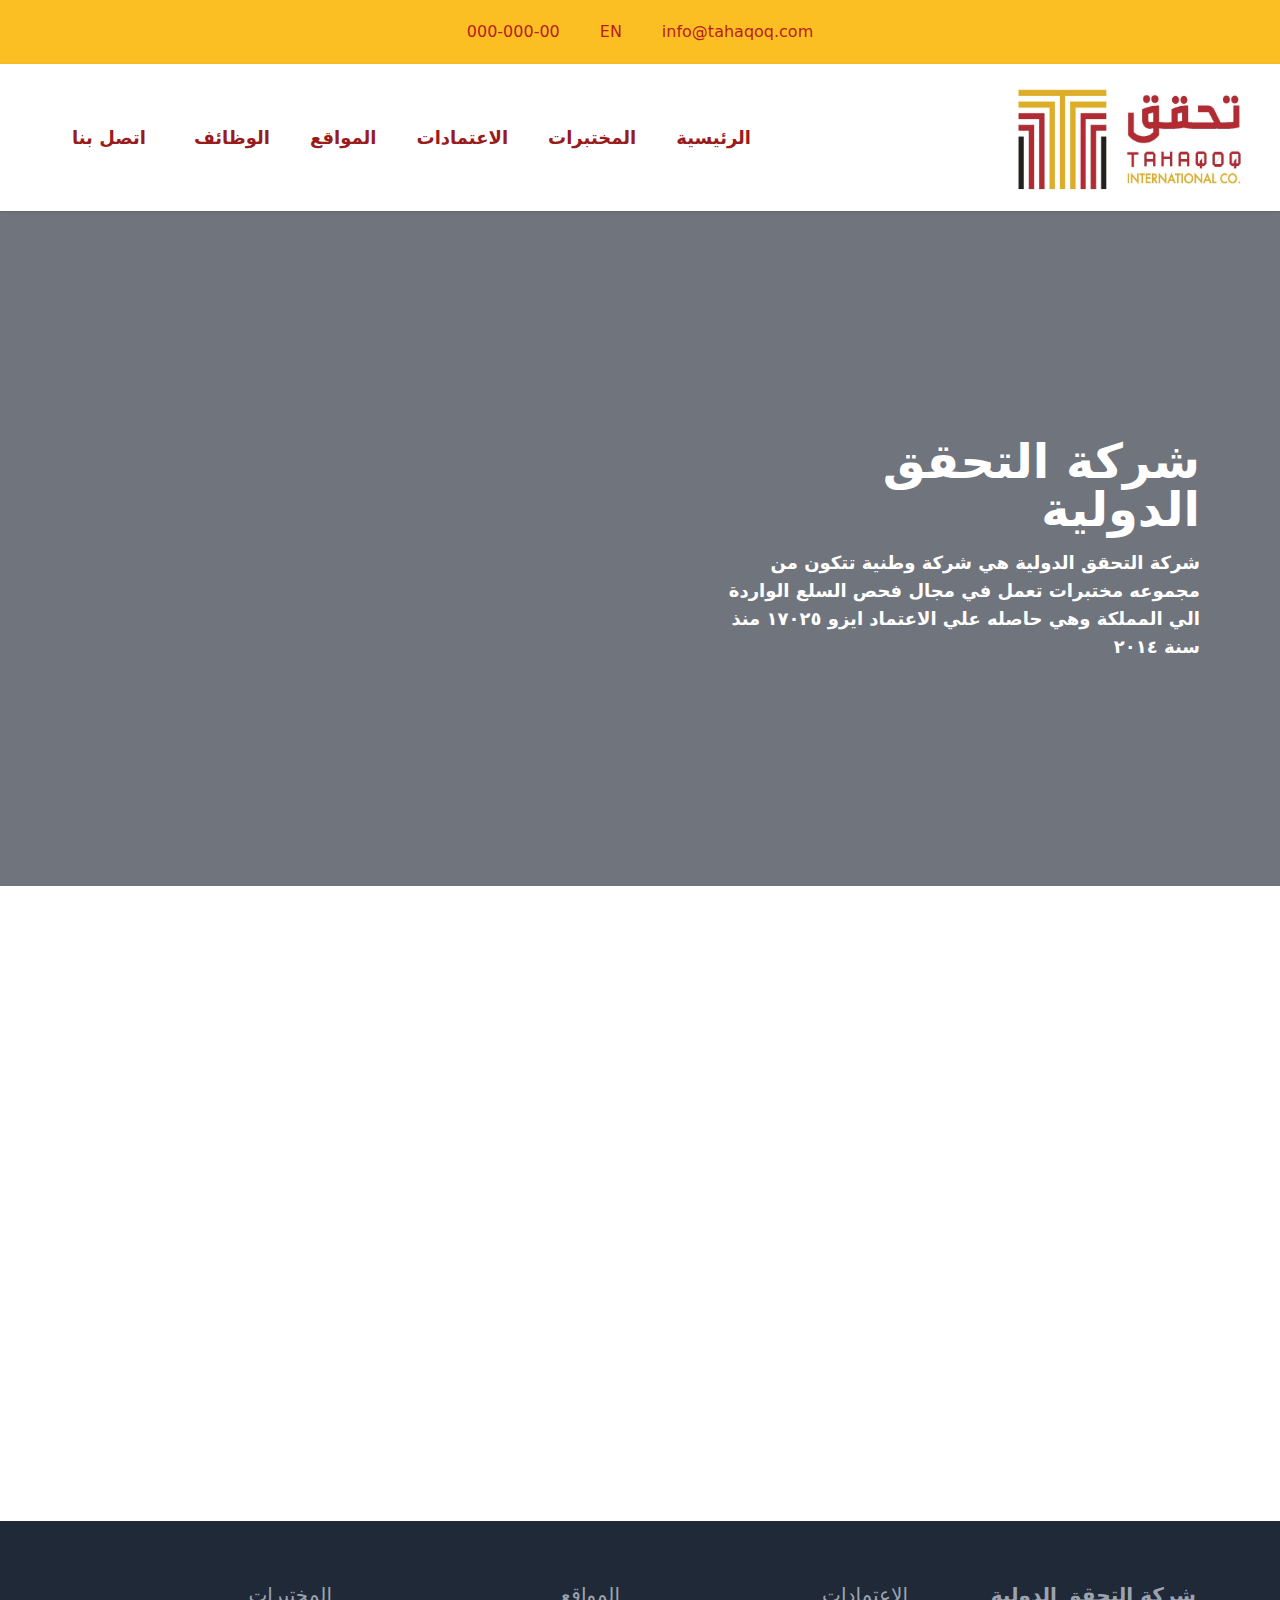
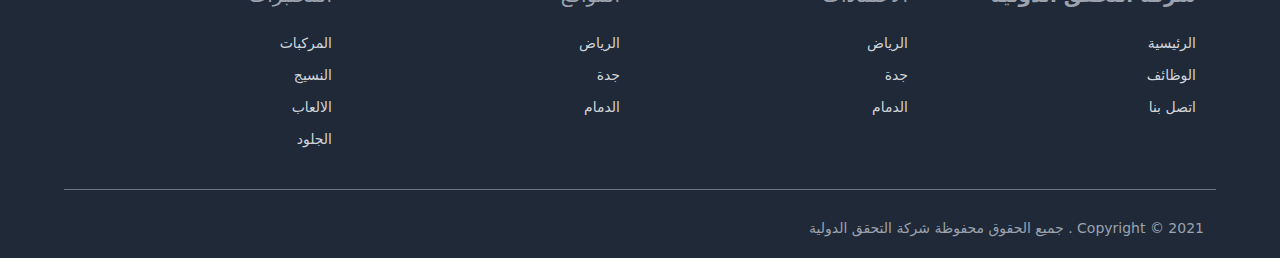
<file: index.html>
<!DOCTYPE html><html><head><link rel="stylesheet" href="https://cdnjs.cloudflare.com/ajax/libs/font-awesome/5.15.1/css/all.min.css" integrity="sha512-+4zCK9k+qNFUR5X+cKL9EIR+ZOhtIloNl9GIKS57V1MyNsYpYcUrUeQc9vNfzsWfV28IaLL3i96P9sdNyeRssA==" crossorigin="anonymous"/><link rel="stylesheet" href="https://unpkg.com/aos@next/dist/aos.css"/><meta name="viewport" content="width=device-width"/><meta charSet="utf-8"/><title>Tahaqoq</title><link rel="icon" href="/images/logo.jpg"/><meta name="next-head-count" content="4"/><link rel="preload" href="/_next/static/css/a421e602e5a3cf49f846.css" as="style"/><link rel="stylesheet" href="/_next/static/css/a421e602e5a3cf49f846.css" data-n-g=""/><noscript data-n-css=""></noscript><link rel="preload" href="/_next/static/chunks/main-fbd769e88f8254dd3eff.js" as="script"/><link rel="preload" href="/_next/static/chunks/webpack-245f049e565ebf942e09.js" as="script"/><link rel="preload" href="/_next/static/chunks/framework.29f9e2f3d4a33bafbaa5.js" as="script"/><link rel="preload" href="/_next/static/chunks/commons.d916d884ca5df23b5b81.js" as="script"/><link rel="preload" href="/_next/static/chunks/926aaf2c554e3619f79ddb6a8792fbf5e3a32e7c.412e5b7c4112fcef115c.js" as="script"/><link rel="preload" href="/_next/static/chunks/pages/_app-5d0a663faad5c5580e7c.js" as="script"/><link rel="preload" href="/_next/static/chunks/pages/index-15a184aa31e027157aa7.js" as="script"/></head><body><div id="__next"><div class="bg-gray-200"><div class="container mx-auto bg-white" dir="rtl"><div class="md:h-screen"><nav class="bg-white shadow "><div class=" mx-auto  px-6 md:py-4 bg-yellow-400 md:flex md:justify-center md:items-center"><div class="md:flex items-center"><div class="flex flex-col md:flex-row md:mx-6"><a class="my-1 py-2 px-5 md:px-1 md:py-1  rounded hover:bg-yellow-500 text-md text-red-700 font-medium hover:text-white md:mx-4 md:my-0" href="#"><i class="fas fa-paper-plane"></i> info@tahaqoq.com</a><span class="my-1 py-2 px-5 md:px-1 cursor-pointer uppercase rounded hover:bg-yellow-500  md:py-1 text-md text-red-700 font-medium hover:text-white md:mx-4 md:my-0"><i class="fas fa-globe"></i> <!-- -->en</span><a class="my-1 py-2 px-5 md:px-1 md:py-1 rounded hover:bg-yellow-500  text-md text-red-700 font-medium hover:text-white md:mx-4 md:my-0" href="#"><i class="fas fa-phone-alt"></i> 000-000-00</a></div></div></div></nav><nav class="bg-white dark:bg-gray-800 shadow"><div class=" mx-auto md:px-6 md:py-3 md:flex md:justify-between md:items-center"><div class="flex justify-between items-center"><div><a href="/"><img src="/images/logo.jpg" alt="logo" height="250" width="250" class="py-2 px-2"/></a></div><div class="flex md:hidden p-2"><button type="button" class="text-gray-500 dark:text-gray-200 hover:text-gray-600 dark:hover:text-gray-400 focus:outline-none focus:text-gray-600 dark:focus:text-gray-400" aria-label="toggle menu"><svg viewBox="0 0 24 24" class="h-16 w-16 fill-current"><path fill-rule="evenodd" d="M4 5h16a1 1 0 0 1 0 2H4a1 1 0 1 1 0-2zm0 6h16a1 1 0 0 1 0 2H4a1 1 0 0 1 0-2zm0 6h16a1 1 0 0 1 0 2H4a1 1 0 0 1 0-2z"></path></svg></button></div></div><div class="md:flex items-center hidden"><div class="flex flex-col md:flex-row md:mx-6 bg-yellow-400 md:bg-white"><a class="my-1 text-lg text-red-800 hover:bg-black rounded hover:text-white font-bold px-16  md:px-2 py-1  md:mx-4 md:my-0" href="/">Home</a><div class="drop-menu md:py-1 md:px-2 text-red-800 relative  text-gray-700 dark:text-gray-200 md:rounded text-lg font-bold hover:bg-gray-900 hover:text-gray-100 md:mx-2"><div class="px-16 py-2  md:p-0 rounded flex justify-between   cursor-pointer items-center md:block"><span>Laboratories</span><i class="fas fa-plus md:hidden"></i></div><div class="drop-down md:absolute text-center hidden  shadow z-10	bg-white md:bg-yellow-400 py-1 left-0 top-9 md:rounded  text-red-800 md:bg-opacity-50  w-full"><ul><li class="hover:bg-yellow-400 hover:text-black hover:border text-sm py-1"><a href="/laboratories/vehicles">Vehicles</a></li><li class="hover:bg-yellow-400 hover:text-black hover:border text-sm py-1"><a href="/laboratories/textile">Textile</a></li><li class="hover:bg-yellow-400 hover:text-black hover:border text-sm py-1"><a href="/laboratories/toys">Toys</a></li><li class="hover:bg-yellow-400 hover:text-black hover:border text-sm py-1"><a href="/laboratories/leather">Leather</a></li></ul></div></div><a class="my-1 text-lg text-red-800 hover:bg-black rounded hover:text-white font-bold px-16 md:px-2 py-1  md:mx-4 md:my-0" href="/accreditation">Accreditation</a><div class="drop-menu md:py-1 md:px-2 text-red-800 relative cursor-pointer text-gray-700 dark:text-gray-200 md:rounded text-lg font-bold hover:bg-gray-900 hover:text-gray-100 md:mx-2"><div class="px-16 py-2  md:p-0 rounded flex justify-between  items-center md:block"><span>Locations<!-- --> </span><i class="fas fa-plus md:hidden"></i></div><div class="drop-down md:absolute text-center hidden  shadow z-10	bg-white md:bg-yellow-400 py-1 left-0 top-9 md:rounded  text-red-800 md:bg-opacity-50  w-full"><ul><li class="hover:bg-yellow-400 hover:text-black hover:border text-sm py-1"><a href="/locations/riyadh">Riyadh</a></li><li class="hover:bg-yellow-400 hover:text-black hover:border text-sm py-1"><a href="/locations/jeddah">Jeddah</a></li><li class="hover:bg-yellow-400 hover:text-black hover:border text-sm py-1"><a href="/locations/dammam">Dammam</a></li></ul></div></div><a class="my-1 text-lg text-red-800 hover:bg-black rounded hover:text-white  font-bold px-16  md:px-2 py-1  md:mx-4 md:my-0" href="#">Careers</a><a class="my-1 text-lg text-red-800 hover:bg-black rounded hover:text-white font-bold px-16 md:px-2 py-1  md:mx-4 md:my-0" href="/contact">Contacts</a></div></div></div></nav><div class="md:h-3/4 h-56 slide-container"><div class="bg-cover bg-center slide-item h-full  animate-left" style="background-image:url(https://images.unsplash.com/photo-1578761618022-3247f2003bd1?ixid=MXwxMjA3fDB8MHxzZWFyY2h8OXx8bGFib3JhdG9yeXxlbnwwfDB8MHw%3D&amp;ixlib=rb-1.2.1&amp;auto=format&amp;fit=crop&amp;w=800&amp;q=60)"><div class="flex flex-col items-start justify-center h-full w-full bg-gray-900 bg-opacity-60 text-white"><div class="content md:px-20 md:w-2/4"><h1 class="md:text-5xl text-xl font-bold mb-4">Tahaqoq international company</h1><p class="text-sm md:text-lg font-bold ">Tahaqoq international company is a group of testing laboratories and inspection bodies located in saudi arabia , working especially for saudi customsto provide expertise and testing services of goods coming from outside </p></div></div></div><div class="bg-cover bg-center slide-item h-full  animate-right" style="background-image:url(https://images.unsplash.com/photo-1530988391305-2363d9109ae9?ixid=MXwxMjA3fDB8MHxwaG90by1wYWdlfHx8fGVufDB8fHw%3D&amp;ixlib=rb-1.2.1&amp;auto=format&amp;fit=crop&amp;w=1500&amp;q=80)"><div class="flex flex-col items-start justify-center h-full w-full bg-gray-900 bg-opacity-60 text-white"><div class="content md:px-20 md:w-2/4"><h1 class="md:text-5xl text-xl font-bold mb-4">Tahaqoq international company</h1><p class="text-sm md:text-lg font-bold ">Tahaqoq international company is a group of testing laboratories and inspection bodies located in saudi arabia , working especially for saudi customsto provide expertise and testing services of goods coming from outside </p></div></div></div><div class="bg-cover bg-center slide-item h-full  animate-zoom" style="background-image:url(https://images.unsplash.com/photo-1579966434689-366396b4963c?ixid=MXwxMjA3fDB8MHxwaG90by1wYWdlfHx8fGVufDB8fHw%3D&amp;ixlib=rb-1.2.1&amp;auto=format&amp;fit=crop&amp;w=1446&amp;q=80)"><div class="flex flex-col items-start justify-center h-full w-full bg-gray-900 bg-opacity-60 text-white"><div class="content md:px-20 md:w-2/4"><h1 class="md:text-5xl text-xl font-bold mb-4">Tahaqoq international company</h1><p class="text-sm md:text-lg font-bold ">Tahaqoq international company is a group of testing laboratories and inspection bodies located in saudi arabia , working especially for saudi customsto provide expertise and testing services of goods coming from outside </p></div></div></div></div></div><section class=" mx-auto text-center pt-10 mt-4"><h1 data-aos="fade-right" class="text-3xl md:text-5xl font-bold mb-6 text-red-800 shadow">Our Services</h1><div class="grid md:grid-flow-col gap-4"><div data-aos="fade-up-right" data-aos-duration="1000" class="card flex flex-col border-2 rounded-lg border-gray-400 animate-left"><img src="/images/vehicle.jpeg" alt=""/><div class="card-content"><a href="/laboratories/vehicles" class="hover:text-gray-400"><h1 class="title text-2xl font-bold py-3 ">Vehicles</h1></a><p class="description text-lg font-medium px-6 py-6">Located in Jeddah and Dammam near the main Saudi Arabia ports. TAHAQOQ Inspection Centers carry out a large range</p></div></div><div data-aos="flip-left" data-aos-duration="1000" class="card flex flex-col border-2 rounded-lg border-gray-400 "><img src="/images/textile.jpeg" alt=""/><div class="card-content"><a href="/laboratories/textile" class="hover:text-gray-400"><h1 class="title text-2xl font-bold py-3 ">Textile</h1></a><p class="description text-lg font-medium px-6 py-6"> Tahaqoq’s Textile Laboratory is one of its important laboratories in issuing of test reports to determine compliance of textile</p></div></div><div data-aos="flip-left" data-aos-duration="1000" class="card flex flex-col border-2 rounded-lg border-gray-400 "><img src="/images/toy.jpeg" alt=""/><div class="card-content"><a href="/laboratories/toys" class="hover:text-gray-400"><h1 class="title text-2xl font-bold py-3 ">Toys</h1></a><p class="description text-lg font-medium px-6 py-6">Tahaqoq’s Toys Laboratory is one of the important laboratories that carry out a broad range of tests which are</p></div></div><div data-aos="fade-up-left" data-aos-duration="1000" class="card flex flex-col border-2 rounded-lg border-gray-400 "><img src="/images/leather.jpeg" alt=""/><div class="card-content"><a href="/laboratories/leather" class="hover:text-gray-400"><h1 class="title text-2xl font-bold py-3 ">Leather</h1></a><p class="description text-lg font-medium px-6 py-6">Tahaqoq’s Leather &amp; Shoes Laboratory carries out an essential number of tests on leather &amp; shoes products, whether manufactured</p></div></div></div></section><footer class="bg-gray-800 pt-10 sm:mt-10 pt-10"><div class="max-w-6xl m-auto text-gray-800 flex flex-wrap justify-left"><div class="p-5 w-1/2 sm:w-3/12 md:w-3/12"><div class="text-xl uppercase text-gray-400 font-bold mb-6">Tahaqoq Int Company</div><a href="/" class="my-3 block text-gray-300 hover:text-gray-100 text-sm font-medium duration-700">Home</a><a href="#" class="my-3 block text-gray-300 hover:text-gray-100 text-sm font-medium duration-700">Careers</a><a href="/contact" class="my-3 block text-gray-300 hover:text-gray-100 text-sm font-medium duration-700">Contacts</a></div><div class="p-5 w-1/2 sm:w-3/12 md:w-3/12"><div class="text-xl uppercase text-gray-400 font-medium mb-6">Accreditation</div><a href="/accreditation/riyadh" class="my-3 block text-gray-300 hover:text-gray-100 text-sm font-medium duration-700">Riyadh</a><a href="/accreditation/jeddah" class="my-3 block text-gray-300 hover:text-gray-100 text-sm font-medium duration-700">Jeddah</a><a href="/accreditation/dammam" class="my-3 block text-gray-300 hover:text-gray-100 text-sm font-medium duration-700">Dammam</a></div><div class="p-5 w-1/2 sm:w-3/12 md:w-3/12"><div class="text-xl uppercase text-gray-400 font-medium mb-6">Locations</div><a href="/locations/riyadh" class="my-3 block text-gray-300 hover:text-gray-100 text-sm font-medium duration-700">Riyadh</a><a href="/locations/jeddah" class="my-3 block text-gray-300 hover:text-gray-100 text-sm font-medium duration-700">Jeddah</a><a href="/locations/dammam" class="my-3 block text-gray-300 hover:text-gray-100 text-sm font-medium duration-700">Dammam</a></div><div class="p-5 w-1/2 sm:w-3/12 md:w-3/12"><div class="text-xl uppercase text-gray-400 font-medium mb-6">Laboratories</div><a href="/laboratories/vehicles" class="my-3 block text-gray-300 hover:text-gray-100 text-sm font-medium duration-700">Vehicles</a><a href="/laboratories/textile" class="my-3 block text-gray-300 hover:text-gray-100 text-sm font-medium duration-700">Textile</a><a href="/laboratories/toys" class="my-3 block text-gray-300 hover:text-gray-100 text-sm font-medium duration-700">Toys</a><a href="/laboratories/leather" class="my-3 block text-gray-300 hover:text-gray-100 text-sm font-medium duration-700">Leather</a></div></div><div class="pt-2"><div class="flex pb-5 px-3 m-auto pt-5  border-t border-gray-500 text-gray-400 text-sm  flex-col md:flex-row max-w-6xl"><div class="mt-2">Copyright © 2021 Tahaqoq International Company. All Rights Reserved.<!-- --> </div><div class="md:flex-auto md:flex-row-reverse mt-2 flex-row flex"><a href="#" class="w-6 mx-1"><i class="fab fa-twitter"></i></a><a href="#" class="w-6 mx-1"><i class="fab fa-facebook"></i></a><a href="#" class="w-6 mx-1"><i class="fab fa-youtube"></i></a><a href="#" class="w-6 mx-1"><i class="fab fa-instagram"></i></a></div></div></div></footer></div></div></div><script id="__NEXT_DATA__" type="application/json">{"props":{"initialI18nStore":{"en":{"common":{"tahaqoq company":"Tahaqoq Int Company","home":"Home","laboratories":"Laboratories","accreditation":"Accreditation","careers":"Careers","locations":"Locations","contacts":"Contacts","vehicles":"Vehicles","textile":"Textile","toys":"Toys","leather":"Leather","riyadh":"Riyadh","dammam":"Dammam","jeddah":"Jeddah","copy rights":"Copyright © 2021 Tahaqoq International Company. All Rights Reserved.","our services":"Our Services","vehicles summary":"Located in Jeddah and Dammam near the main Saudi Arabia ports. TAHAQOQ Inspection Centers carry out a large range","textile summary":" Tahaqoq’s Textile Laboratory is one of its important laboratories in issuing of test reports to determine compliance of textile","toys summary":"Tahaqoq’s Toys Laboratory is one of the important laboratories that carry out a broad range of tests which are","leather summary":"Tahaqoq’s Leather \u0026 Shoes Laboratory carries out an essential number of tests on leather \u0026 shoes products, whether manufactured","showcase title1":"Tahaqoq international company","showcase text1":"Tahaqoq international company is a group of testing laboratories and inspection bodies located in saudi arabia , working especially for saudi customsto provide expertise and testing services of goods coming from outside "},"footer":{"tahaqoq company":"Tahaqoq Int Company"},"secondNav":{"home":"Home","laboratories":"Laboratories","accreditation":"Accreditation","careers":"Careers","locations":"Locations","contacts":"Contacts","vehicles":"Vehicles","textile":"Textile","toys":"Toys","leather":"Leather","riyadh":"Riyadh","dammam":"Dammam","jeddah":"Jeddah"}}},"initialLanguage":"en","i18nServerInstance":null,"pageProps":{},"__N_SSG":true},"page":"/","query":{},"buildId":"VFLolvPXdzhPdSDeTbA6D","runtimeConfig":{"localeSubpaths":{}},"nextExport":false,"isFallback":false,"gsp":true,"appGip":true}</script><script nomodule="" src="/_next/static/chunks/polyfills-c2a517d40d9f0066ff98.js"></script><script src="/_next/static/chunks/main-fbd769e88f8254dd3eff.js" async=""></script><script src="/_next/static/chunks/webpack-245f049e565ebf942e09.js" async=""></script><script src="/_next/static/chunks/framework.29f9e2f3d4a33bafbaa5.js" async=""></script><script src="/_next/static/chunks/commons.d916d884ca5df23b5b81.js" async=""></script><script src="/_next/static/chunks/926aaf2c554e3619f79ddb6a8792fbf5e3a32e7c.412e5b7c4112fcef115c.js" async=""></script><script src="/_next/static/chunks/pages/_app-5d0a663faad5c5580e7c.js" async=""></script><script src="/_next/static/chunks/pages/index-15a184aa31e027157aa7.js" async=""></script><script src="/_next/static/VFLolvPXdzhPdSDeTbA6D/_buildManifest.js" async=""></script><script src="/_next/static/VFLolvPXdzhPdSDeTbA6D/_ssgManifest.js" async=""></script></body></html>
</file>
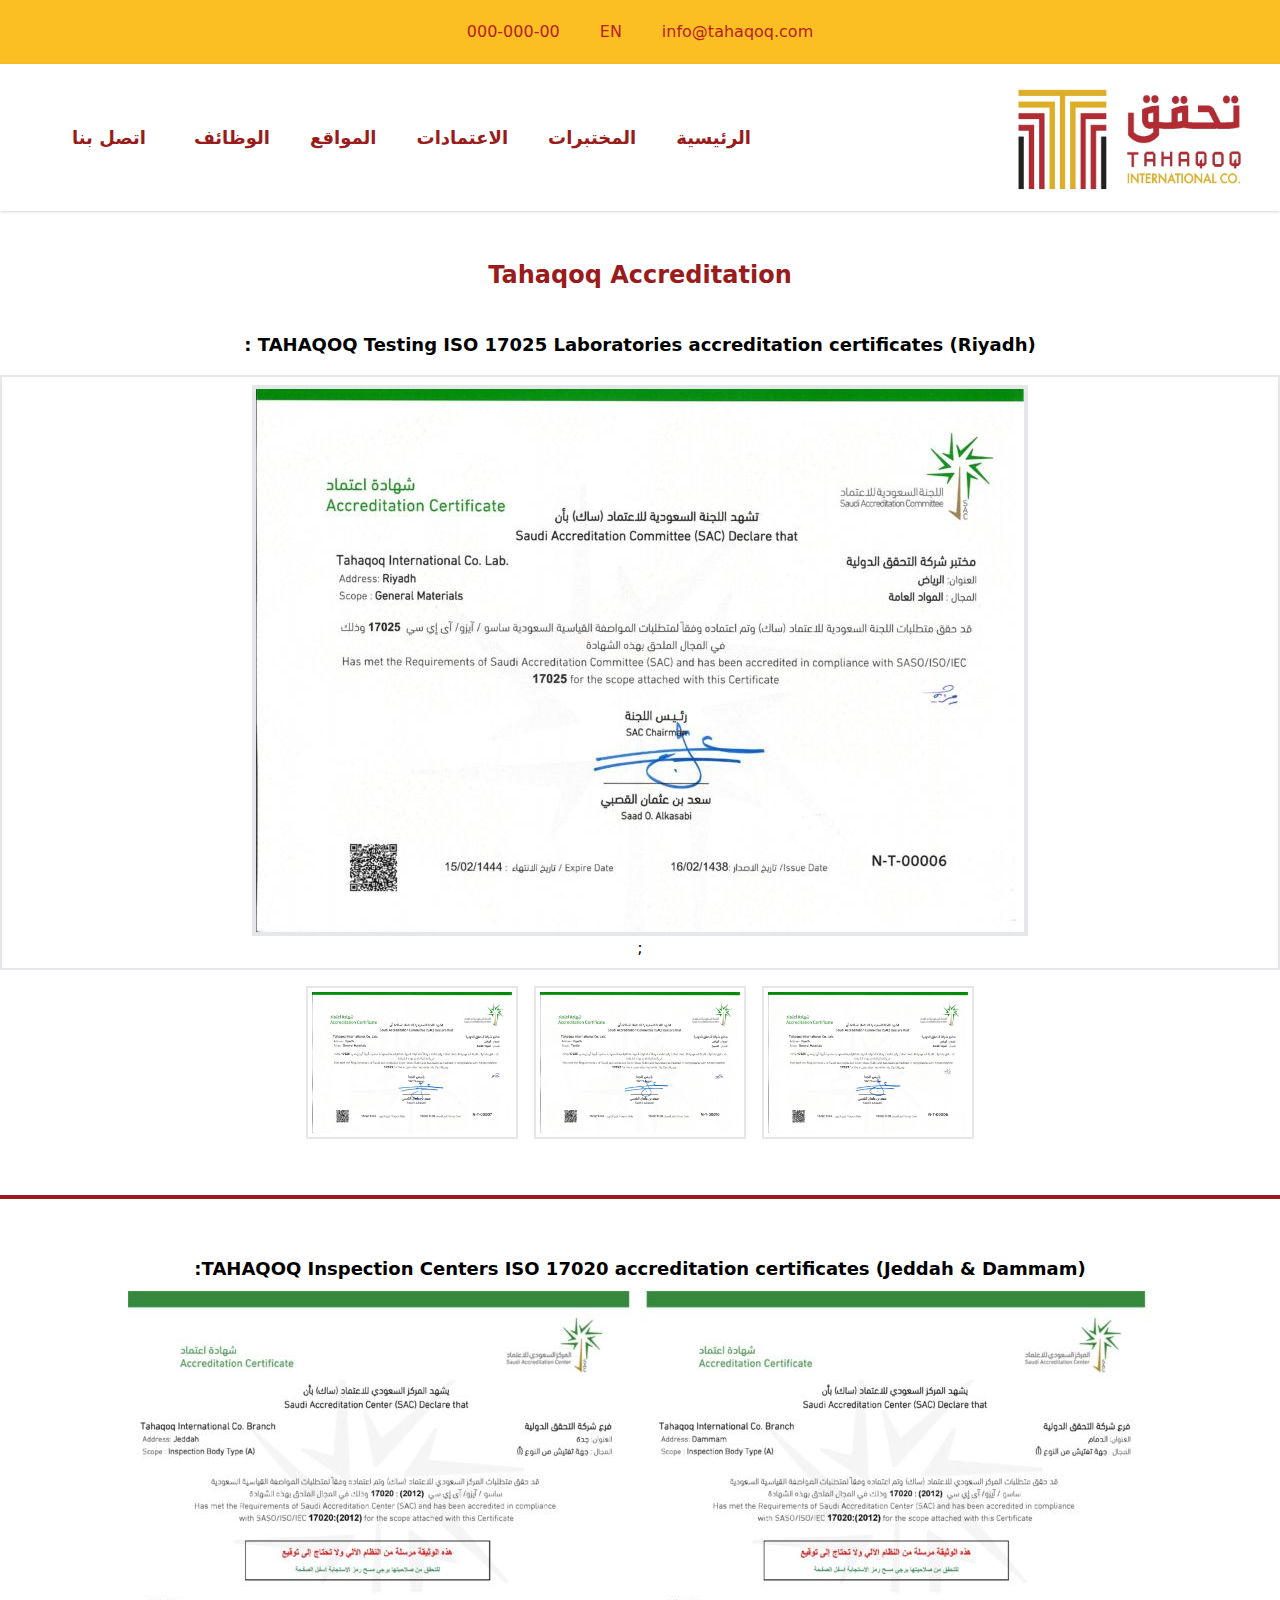
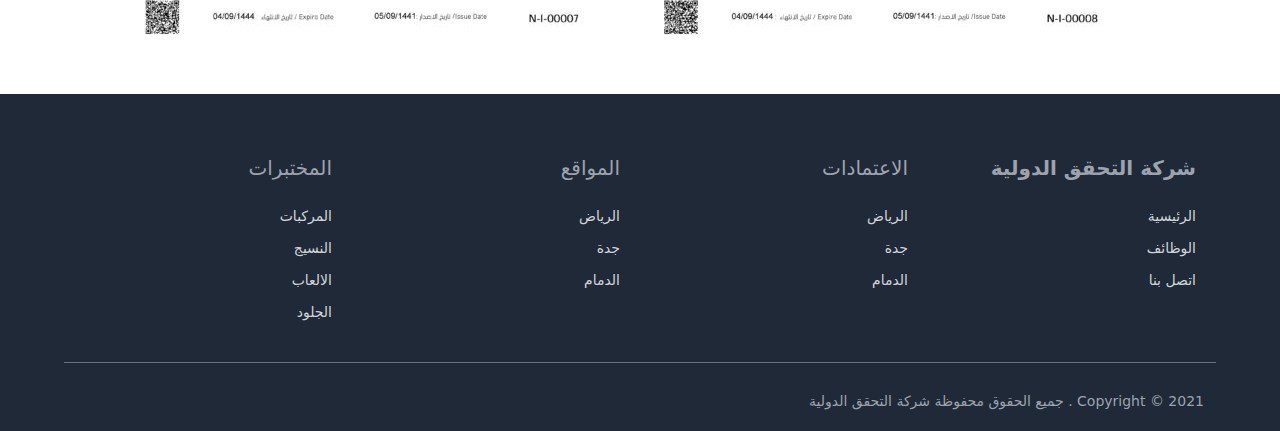
<file: accreditation.html>
<!DOCTYPE html><html><head><link rel="stylesheet" href="https://cdnjs.cloudflare.com/ajax/libs/font-awesome/5.15.1/css/all.min.css" integrity="sha512-+4zCK9k+qNFUR5X+cKL9EIR+ZOhtIloNl9GIKS57V1MyNsYpYcUrUeQc9vNfzsWfV28IaLL3i96P9sdNyeRssA==" crossorigin="anonymous"/><link rel="stylesheet" href="https://unpkg.com/aos@next/dist/aos.css"/><meta charSet="utf-8"/><meta name="viewport" content="width=device-width"/><meta name="next-head-count" content="2"/><link rel="preload" href="/_next/static/css/a421e602e5a3cf49f846.css" as="style"/><link rel="stylesheet" href="/_next/static/css/a421e602e5a3cf49f846.css" data-n-g=""/><link rel="preload" href="/_next/static/css/c15d03c0258904242d87.css" as="style"/><link rel="stylesheet" href="/_next/static/css/c15d03c0258904242d87.css" data-n-p=""/><noscript data-n-css=""></noscript><link rel="preload" href="/_next/static/chunks/main-fbd769e88f8254dd3eff.js" as="script"/><link rel="preload" href="/_next/static/chunks/webpack-245f049e565ebf942e09.js" as="script"/><link rel="preload" href="/_next/static/chunks/framework.29f9e2f3d4a33bafbaa5.js" as="script"/><link rel="preload" href="/_next/static/chunks/commons.d916d884ca5df23b5b81.js" as="script"/><link rel="preload" href="/_next/static/chunks/926aaf2c554e3619f79ddb6a8792fbf5e3a32e7c.412e5b7c4112fcef115c.js" as="script"/><link rel="preload" href="/_next/static/chunks/pages/_app-5d0a663faad5c5580e7c.js" as="script"/><link rel="preload" href="/_next/static/chunks/pages/accreditation-6e0203b49818933d9f82.js" as="script"/></head><body><div id="__next"><div class="bg-gray-200"><div class="bg-white container mx-auto" dir="ltr"><nav class="bg-white shadow "><div class=" mx-auto  px-6 md:py-4 bg-yellow-400 md:flex md:justify-center md:items-center"><div class="md:flex items-center"><div class="flex flex-col md:flex-row md:mx-6"><a class="my-1 py-2 px-5 md:px-1 md:py-1  rounded hover:bg-yellow-500 text-md text-red-700 font-medium hover:text-white md:mx-4 md:my-0" href="#"><i class="fas fa-paper-plane"></i> info@tahaqoq.com</a><span class="my-1 py-2 px-5 md:px-1 cursor-pointer uppercase rounded hover:bg-yellow-500  md:py-1 text-md text-red-700 font-medium hover:text-white md:mx-4 md:my-0"><i class="fas fa-globe"></i> <!-- -->en</span><a class="my-1 py-2 px-5 md:px-1 md:py-1 rounded hover:bg-yellow-500  text-md text-red-700 font-medium hover:text-white md:mx-4 md:my-0" href="#"><i class="fas fa-phone-alt"></i> 000-000-00</a></div></div></div></nav><nav class="bg-white dark:bg-gray-800 shadow"><div class=" mx-auto md:px-6 md:py-3 md:flex md:justify-between md:items-center"><div class="flex justify-between items-center"><div><a href="/"><img src="/images/logo.jpg" alt="logo" height="250" width="250" class="py-2 px-2"/></a></div><div class="flex md:hidden p-2"><button type="button" class="text-gray-500 dark:text-gray-200 hover:text-gray-600 dark:hover:text-gray-400 focus:outline-none focus:text-gray-600 dark:focus:text-gray-400" aria-label="toggle menu"><svg viewBox="0 0 24 24" class="h-16 w-16 fill-current"><path fill-rule="evenodd" d="M4 5h16a1 1 0 0 1 0 2H4a1 1 0 1 1 0-2zm0 6h16a1 1 0 0 1 0 2H4a1 1 0 0 1 0-2zm0 6h16a1 1 0 0 1 0 2H4a1 1 0 0 1 0-2z"></path></svg></button></div></div><div class="md:flex items-center hidden"><div class="flex flex-col md:flex-row md:mx-6 bg-yellow-400 md:bg-white"><a class="my-1 text-lg text-red-800 hover:bg-black rounded hover:text-white font-bold px-16  md:px-2 py-1  md:mx-4 md:my-0" href="/">Home</a><div class="drop-menu md:py-1 md:px-2 text-red-800 relative  text-gray-700 dark:text-gray-200 md:rounded text-lg font-bold hover:bg-gray-900 hover:text-gray-100 md:mx-2"><div class="px-16 py-2  md:p-0 rounded flex justify-between   cursor-pointer items-center md:block"><span>Laboratories</span><i class="fas fa-plus md:hidden"></i></div><div class="drop-down md:absolute text-center hidden  shadow z-10	bg-white md:bg-yellow-400 py-1 left-0 top-9 md:rounded  text-red-800 md:bg-opacity-50  w-full"><ul><li class="hover:bg-yellow-400 hover:text-black hover:border text-sm py-1"><a href="/laboratories/vehicles">Vehicles</a></li><li class="hover:bg-yellow-400 hover:text-black hover:border text-sm py-1"><a href="/laboratories/textile">Textile</a></li><li class="hover:bg-yellow-400 hover:text-black hover:border text-sm py-1"><a href="/laboratories/toys">Toys</a></li><li class="hover:bg-yellow-400 hover:text-black hover:border text-sm py-1"><a href="/laboratories/leather">Leather</a></li></ul></div></div><a class="my-1 text-lg text-red-800 hover:bg-black rounded hover:text-white font-bold px-16 md:px-2 py-1  md:mx-4 md:my-0" href="/accreditation">Accreditation</a><div class="drop-menu md:py-1 md:px-2 text-red-800 relative cursor-pointer text-gray-700 dark:text-gray-200 md:rounded text-lg font-bold hover:bg-gray-900 hover:text-gray-100 md:mx-2"><div class="px-16 py-2  md:p-0 rounded flex justify-between  items-center md:block"><span>Locations<!-- --> </span><i class="fas fa-plus md:hidden"></i></div><div class="drop-down md:absolute text-center hidden  shadow z-10	bg-white md:bg-yellow-400 py-1 left-0 top-9 md:rounded  text-red-800 md:bg-opacity-50  w-full"><ul><li class="hover:bg-yellow-400 hover:text-black hover:border text-sm py-1"><a href="/locations/riyadh">Riyadh</a></li><li class="hover:bg-yellow-400 hover:text-black hover:border text-sm py-1"><a href="/locations/jeddah">Jeddah</a></li><li class="hover:bg-yellow-400 hover:text-black hover:border text-sm py-1"><a href="/locations/dammam">Dammam</a></li></ul></div></div><a class="my-1 text-lg text-red-800 hover:bg-black rounded hover:text-white  font-bold px-16  md:px-2 py-1  md:mx-4 md:my-0" href="#">Careers</a><a class="my-1 text-lg text-red-800 hover:bg-black rounded hover:text-white font-bold px-16 md:px-2 py-1  md:mx-4 md:my-0" href="/contact">Contacts</a></div></div></div></nav><div class="container mx-auto pt-4 text-center "><h1 class="text-2xl font-bold text-red-800 py-8 ">Tahaqoq Accreditation</h1><div><h1 class="text-lg font-bold p-2">TAHAQOQ Testing ISO 17025 Laboratories accreditation certificates (Riyadh) :</h1><div class=" mx-auto p-2 m-2 border-2 w-full text-center "><img src="/images/riyadh1.jpg" alt="image" class="mx-auto border-4"/>;</div><div class="flex justify-center items-center"><div class="p-1 border-2 m-2 hover:border-red-800"><img src="/images/riyadh1.jpg" alt="" width="200" height="auto"/></div><div class="p-1 border-2 m-2 hover:border-red-800"><img src="/images/riyadh2.jpg" alt="" width="200" height="auto"/></div><div class="p-1 border-2 m-2  hover:border-red-800"><img src="/images/riyadh3.jpg" alt="" width="200" height="auto"/></div></div></div><div class="border-b-4 my-12 border-red-800"></div><div class="mx-auto max-w-max"><h1 class="text-lg font-bold p-2">TAHAQOQ Inspection Centers ISO 17020 accreditation certificates (Jeddah &amp; Dammam):</h1><img src="/images/vehicles.jpg"/></div></div><footer class="bg-gray-800 pt-10 sm:mt-10 pt-10"><div class="max-w-6xl m-auto text-gray-800 flex flex-wrap justify-left"><div class="p-5 w-1/2 sm:w-3/12 md:w-3/12"><div class="text-xl uppercase text-gray-400 font-bold mb-6">Tahaqoq Int Company</div><a href="/" class="my-3 block text-gray-300 hover:text-gray-100 text-sm font-medium duration-700">Home</a><a href="#" class="my-3 block text-gray-300 hover:text-gray-100 text-sm font-medium duration-700">Careers</a><a href="/contact" class="my-3 block text-gray-300 hover:text-gray-100 text-sm font-medium duration-700">Contacts</a></div><div class="p-5 w-1/2 sm:w-3/12 md:w-3/12"><div class="text-xl uppercase text-gray-400 font-medium mb-6">Accreditation</div><a href="/accreditation/riyadh" class="my-3 block text-gray-300 hover:text-gray-100 text-sm font-medium duration-700">Riyadh</a><a href="/accreditation/jeddah" class="my-3 block text-gray-300 hover:text-gray-100 text-sm font-medium duration-700">Jeddah</a><a href="/accreditation/dammam" class="my-3 block text-gray-300 hover:text-gray-100 text-sm font-medium duration-700">Dammam</a></div><div class="p-5 w-1/2 sm:w-3/12 md:w-3/12"><div class="text-xl uppercase text-gray-400 font-medium mb-6">Locations</div><a href="/locations/riyadh" class="my-3 block text-gray-300 hover:text-gray-100 text-sm font-medium duration-700">Riyadh</a><a href="/locations/jeddah" class="my-3 block text-gray-300 hover:text-gray-100 text-sm font-medium duration-700">Jeddah</a><a href="/locations/dammam" class="my-3 block text-gray-300 hover:text-gray-100 text-sm font-medium duration-700">Dammam</a></div><div class="p-5 w-1/2 sm:w-3/12 md:w-3/12"><div class="text-xl uppercase text-gray-400 font-medium mb-6">Laboratories</div><a href="/laboratories/vehicles" class="my-3 block text-gray-300 hover:text-gray-100 text-sm font-medium duration-700">Vehicles</a><a href="/laboratories/textile" class="my-3 block text-gray-300 hover:text-gray-100 text-sm font-medium duration-700">Textile</a><a href="/laboratories/toys" class="my-3 block text-gray-300 hover:text-gray-100 text-sm font-medium duration-700">Toys</a><a href="/laboratories/leather" class="my-3 block text-gray-300 hover:text-gray-100 text-sm font-medium duration-700">Leather</a></div></div><div class="pt-2"><div class="flex pb-5 px-3 m-auto pt-5  border-t border-gray-500 text-gray-400 text-sm  flex-col md:flex-row max-w-6xl"><div class="mt-2">Copyright © 2021 Tahaqoq International Company. All Rights Reserved.<!-- --> </div><div class="md:flex-auto md:flex-row-reverse mt-2 flex-row flex"><a href="#" class="w-6 mx-1"><i class="fab fa-twitter"></i></a><a href="#" class="w-6 mx-1"><i class="fab fa-facebook"></i></a><a href="#" class="w-6 mx-1"><i class="fab fa-youtube"></i></a><a href="#" class="w-6 mx-1"><i class="fab fa-instagram"></i></a></div></div></div></footer></div></div></div><script id="__NEXT_DATA__" type="application/json">{"props":{"initialI18nStore":{"en":{"common":{"tahaqoq company":"Tahaqoq Int Company","home":"Home","laboratories":"Laboratories","accreditation":"Accreditation","careers":"Careers","locations":"Locations","contacts":"Contacts","vehicles":"Vehicles","textile":"Textile","toys":"Toys","leather":"Leather","riyadh":"Riyadh","dammam":"Dammam","jeddah":"Jeddah","copy rights":"Copyright © 2021 Tahaqoq International Company. All Rights Reserved.","our services":"Our Services","vehicles summary":"Located in Jeddah and Dammam near the main Saudi Arabia ports. TAHAQOQ Inspection Centers carry out a large range","textile summary":" Tahaqoq’s Textile Laboratory is one of its important laboratories in issuing of test reports to determine compliance of textile","toys summary":"Tahaqoq’s Toys Laboratory is one of the important laboratories that carry out a broad range of tests which are","leather summary":"Tahaqoq’s Leather \u0026 Shoes Laboratory carries out an essential number of tests on leather \u0026 shoes products, whether manufactured","showcase title1":"Tahaqoq international company","showcase text1":"Tahaqoq international company is a group of testing laboratories and inspection bodies located in saudi arabia , working especially for saudi customsto provide expertise and testing services of goods coming from outside "},"footer":{"tahaqoq company":"Tahaqoq Int Company"},"secondNav":{"home":"Home","laboratories":"Laboratories","accreditation":"Accreditation","careers":"Careers","locations":"Locations","contacts":"Contacts","vehicles":"Vehicles","textile":"Textile","toys":"Toys","leather":"Leather","riyadh":"Riyadh","dammam":"Dammam","jeddah":"Jeddah"}}},"initialLanguage":"en","i18nServerInstance":null,"pageProps":{},"__N_SSG":true},"page":"/accreditation","query":{},"buildId":"VFLolvPXdzhPdSDeTbA6D","runtimeConfig":{"localeSubpaths":{}},"nextExport":false,"isFallback":false,"gsp":true,"appGip":true}</script><script nomodule="" src="/_next/static/chunks/polyfills-c2a517d40d9f0066ff98.js"></script><script src="/_next/static/chunks/main-fbd769e88f8254dd3eff.js" async=""></script><script src="/_next/static/chunks/webpack-245f049e565ebf942e09.js" async=""></script><script src="/_next/static/chunks/framework.29f9e2f3d4a33bafbaa5.js" async=""></script><script src="/_next/static/chunks/commons.d916d884ca5df23b5b81.js" async=""></script><script src="/_next/static/chunks/926aaf2c554e3619f79ddb6a8792fbf5e3a32e7c.412e5b7c4112fcef115c.js" async=""></script><script src="/_next/static/chunks/pages/_app-5d0a663faad5c5580e7c.js" async=""></script><script src="/_next/static/chunks/pages/accreditation-6e0203b49818933d9f82.js" async=""></script><script src="/_next/static/VFLolvPXdzhPdSDeTbA6D/_buildManifest.js" async=""></script><script src="/_next/static/VFLolvPXdzhPdSDeTbA6D/_ssgManifest.js" async=""></script></body></html>
</file>
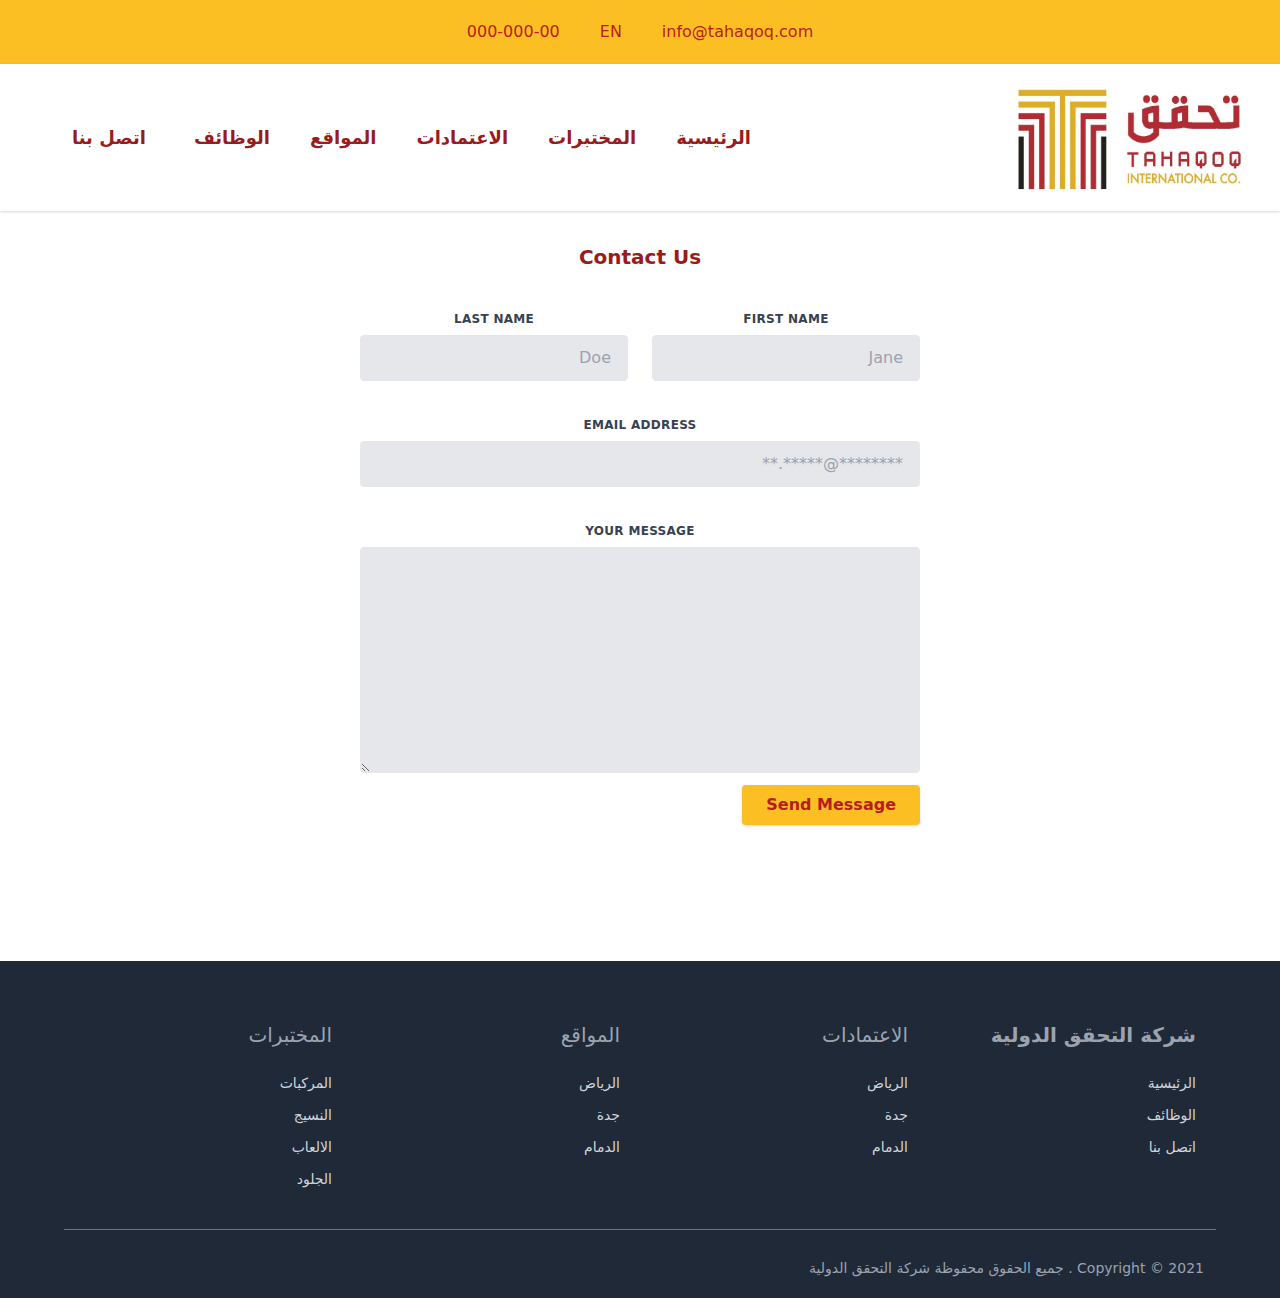
<file: contact.html>
<!DOCTYPE html><html><head><link rel="stylesheet" href="https://cdnjs.cloudflare.com/ajax/libs/font-awesome/5.15.1/css/all.min.css" integrity="sha512-+4zCK9k+qNFUR5X+cKL9EIR+ZOhtIloNl9GIKS57V1MyNsYpYcUrUeQc9vNfzsWfV28IaLL3i96P9sdNyeRssA==" crossorigin="anonymous"/><link rel="stylesheet" href="https://unpkg.com/aos@next/dist/aos.css"/><meta charSet="utf-8"/><meta name="viewport" content="width=device-width"/><meta name="next-head-count" content="2"/><link rel="preload" href="/_next/static/css/a421e602e5a3cf49f846.css" as="style"/><link rel="stylesheet" href="/_next/static/css/a421e602e5a3cf49f846.css" data-n-g=""/><noscript data-n-css=""></noscript><link rel="preload" href="/_next/static/chunks/main-fbd769e88f8254dd3eff.js" as="script"/><link rel="preload" href="/_next/static/chunks/webpack-245f049e565ebf942e09.js" as="script"/><link rel="preload" href="/_next/static/chunks/framework.29f9e2f3d4a33bafbaa5.js" as="script"/><link rel="preload" href="/_next/static/chunks/commons.d916d884ca5df23b5b81.js" as="script"/><link rel="preload" href="/_next/static/chunks/926aaf2c554e3619f79ddb6a8792fbf5e3a32e7c.412e5b7c4112fcef115c.js" as="script"/><link rel="preload" href="/_next/static/chunks/pages/_app-5d0a663faad5c5580e7c.js" as="script"/><link rel="preload" href="/_next/static/chunks/pages/contact-f0763b799c62c9623454.js" as="script"/></head><body><div id="__next"><div class="bg-gray-200"><div class="bg-white container mx-auto" dir="rtl"><nav class="bg-white shadow "><div class=" mx-auto  px-6 md:py-4 bg-yellow-400 md:flex md:justify-center md:items-center"><div class="md:flex items-center"><div class="flex flex-col md:flex-row md:mx-6"><a class="my-1 py-2 px-5 md:px-1 md:py-1  rounded hover:bg-yellow-500 text-md text-red-700 font-medium hover:text-white md:mx-4 md:my-0" href="#"><i class="fas fa-paper-plane"></i> info@tahaqoq.com</a><span class="my-1 py-2 px-5 md:px-1 cursor-pointer uppercase rounded hover:bg-yellow-500  md:py-1 text-md text-red-700 font-medium hover:text-white md:mx-4 md:my-0"><i class="fas fa-globe"></i> <!-- -->en</span><a class="my-1 py-2 px-5 md:px-1 md:py-1 rounded hover:bg-yellow-500  text-md text-red-700 font-medium hover:text-white md:mx-4 md:my-0" href="#"><i class="fas fa-phone-alt"></i> 000-000-00</a></div></div></div></nav><nav class="bg-white dark:bg-gray-800 shadow"><div class=" mx-auto md:px-6 md:py-3 md:flex md:justify-between md:items-center"><div class="flex justify-between items-center"><div><a href="/"><img src="/images/logo.jpg" alt="logo" height="250" width="250" class="py-2 px-2"/></a></div><div class="flex md:hidden p-2"><button type="button" class="text-gray-500 dark:text-gray-200 hover:text-gray-600 dark:hover:text-gray-400 focus:outline-none focus:text-gray-600 dark:focus:text-gray-400" aria-label="toggle menu"><svg viewBox="0 0 24 24" class="h-16 w-16 fill-current"><path fill-rule="evenodd" d="M4 5h16a1 1 0 0 1 0 2H4a1 1 0 1 1 0-2zm0 6h16a1 1 0 0 1 0 2H4a1 1 0 0 1 0-2zm0 6h16a1 1 0 0 1 0 2H4a1 1 0 0 1 0-2z"></path></svg></button></div></div><div class="md:flex items-center hidden"><div class="flex flex-col md:flex-row md:mx-6 bg-yellow-400 md:bg-white"><a class="my-1 text-lg text-red-800 hover:bg-black rounded hover:text-white font-bold px-16  md:px-2 py-1  md:mx-4 md:my-0" href="/">Home</a><div class="drop-menu md:py-1 md:px-2 text-red-800 relative  text-gray-700 dark:text-gray-200 md:rounded text-lg font-bold hover:bg-gray-900 hover:text-gray-100 md:mx-2"><div class="px-16 py-2  md:p-0 rounded flex justify-between   cursor-pointer items-center md:block"><span>Laboratories</span><i class="fas fa-plus md:hidden"></i></div><div class="drop-down md:absolute text-center hidden  shadow z-10	bg-white md:bg-yellow-400 py-1 left-0 top-9 md:rounded  text-red-800 md:bg-opacity-50  w-full"><ul><li class="hover:bg-yellow-400 hover:text-black hover:border text-sm py-1"><a href="/laboratories/vehicles">Vehicles</a></li><li class="hover:bg-yellow-400 hover:text-black hover:border text-sm py-1"><a href="/laboratories/textile">Textile</a></li><li class="hover:bg-yellow-400 hover:text-black hover:border text-sm py-1"><a href="/laboratories/toys">Toys</a></li><li class="hover:bg-yellow-400 hover:text-black hover:border text-sm py-1"><a href="/laboratories/leather">Leather</a></li></ul></div></div><a class="my-1 text-lg text-red-800 hover:bg-black rounded hover:text-white font-bold px-16 md:px-2 py-1  md:mx-4 md:my-0" href="/accreditation">Accreditation</a><div class="drop-menu md:py-1 md:px-2 text-red-800 relative cursor-pointer text-gray-700 dark:text-gray-200 md:rounded text-lg font-bold hover:bg-gray-900 hover:text-gray-100 md:mx-2"><div class="px-16 py-2  md:p-0 rounded flex justify-between  items-center md:block"><span>Locations<!-- --> </span><i class="fas fa-plus md:hidden"></i></div><div class="drop-down md:absolute text-center hidden  shadow z-10	bg-white md:bg-yellow-400 py-1 left-0 top-9 md:rounded  text-red-800 md:bg-opacity-50  w-full"><ul><li class="hover:bg-yellow-400 hover:text-black hover:border text-sm py-1"><a href="/locations/riyadh">Riyadh</a></li><li class="hover:bg-yellow-400 hover:text-black hover:border text-sm py-1"><a href="/locations/jeddah">Jeddah</a></li><li class="hover:bg-yellow-400 hover:text-black hover:border text-sm py-1"><a href="/locations/dammam">Dammam</a></li></ul></div></div><a class="my-1 text-lg text-red-800 hover:bg-black rounded hover:text-white  font-bold px-16  md:px-2 py-1  md:mx-4 md:my-0" href="#">Careers</a><a class="my-1 text-lg text-red-800 hover:bg-black rounded hover:text-white font-bold px-16 md:px-2 py-1  md:mx-4 md:my-0" href="/contact">Contacts</a></div></div></div></nav><div class="mx-auto container py-8 text-center w-2/4"><h1 class="text-xl font-bold text-red-800 ">Contact Us</h1><form class="p-10"><div class="flex flex-wrap -mx-3 mb-6"><div class="w-full md:w-1/2 px-3 mb-6 md:mb-0"><label class="block uppercase tracking-wide text-gray-700 text-xs font-bold mb-2" for="grid-first-name">First Name</label><input type="text" class="appearance-none block w-full bg-gray-200 text-gray-700 border  rounded py-3 px-4 mb-3 leading-tight focus:outline-none focus:bg-white" id="grid-first-name" placeholder="Jane"/></div><div class="w-full md:w-1/2 px-3"><label class="block uppercase tracking-wide text-gray-700 text-xs font-bold mb-2" for="grid-last-name">Last Name</label><input type="text" class="appearance-none block w-full bg-gray-200 text-gray-700 border border-gray-200 rounded py-3 px-4 leading-tight focus:outline-none focus:bg-white focus:border-gray-500" id="grid-last-name" placeholder="Doe"/></div></div><div class="flex flex-wrap -mx-3 mb-6"><div class="w-full px-3"><label class="block uppercase tracking-wide text-gray-700 text-xs font-bold mb-2" for="grid-password">Email Address</label><input type="email" class="appearance-none block w-full bg-gray-200 text-gray-700 border border-gray-200 rounded py-3 px-4 mb-3 leading-tight focus:outline-none focus:bg-white focus:border-gray-500" id="grid-email" placeholder="********@*****.**"/></div></div><div class="flex flex-wrap -mx-3 mb-6"><div class="w-full px-3"><label class="block uppercase tracking-wide text-gray-700 text-xs font-bold mb-2" for="grid-password">Your Message</label><textarea rows="10" class="appearance-none block w-full bg-gray-200 text-gray-700 border border-gray-200 rounded py-3 px-4 mb-3 leading-tight focus:outline-none focus:bg-white focus:border-gray-500"></textarea></div><div class="flex justify-between w-full px-3"><button class="shadow bg-yellow-400 hover:bg-yellow-300 focus:shadow-outline focus:outline-none text-red-700 font-bold py-2 px-6 rounded" type="submit">Send Message</button></div></div></form></div><footer class="bg-gray-800 pt-10 sm:mt-10 pt-10"><div class="max-w-6xl m-auto text-gray-800 flex flex-wrap justify-left"><div class="p-5 w-1/2 sm:w-3/12 md:w-3/12"><div class="text-xl uppercase text-gray-400 font-bold mb-6">Tahaqoq Int Company</div><a href="/" class="my-3 block text-gray-300 hover:text-gray-100 text-sm font-medium duration-700">Home</a><a href="#" class="my-3 block text-gray-300 hover:text-gray-100 text-sm font-medium duration-700">Careers</a><a href="/contact" class="my-3 block text-gray-300 hover:text-gray-100 text-sm font-medium duration-700">Contacts</a></div><div class="p-5 w-1/2 sm:w-3/12 md:w-3/12"><div class="text-xl uppercase text-gray-400 font-medium mb-6">Accreditation</div><a href="/accreditation/riyadh" class="my-3 block text-gray-300 hover:text-gray-100 text-sm font-medium duration-700">Riyadh</a><a href="/accreditation/jeddah" class="my-3 block text-gray-300 hover:text-gray-100 text-sm font-medium duration-700">Jeddah</a><a href="/accreditation/dammam" class="my-3 block text-gray-300 hover:text-gray-100 text-sm font-medium duration-700">Dammam</a></div><div class="p-5 w-1/2 sm:w-3/12 md:w-3/12"><div class="text-xl uppercase text-gray-400 font-medium mb-6">Locations</div><a href="/locations/riyadh" class="my-3 block text-gray-300 hover:text-gray-100 text-sm font-medium duration-700">Riyadh</a><a href="/locations/jeddah" class="my-3 block text-gray-300 hover:text-gray-100 text-sm font-medium duration-700">Jeddah</a><a href="/locations/dammam" class="my-3 block text-gray-300 hover:text-gray-100 text-sm font-medium duration-700">Dammam</a></div><div class="p-5 w-1/2 sm:w-3/12 md:w-3/12"><div class="text-xl uppercase text-gray-400 font-medium mb-6">Laboratories</div><a href="/laboratories/vehicles" class="my-3 block text-gray-300 hover:text-gray-100 text-sm font-medium duration-700">Vehicles</a><a href="/laboratories/textile" class="my-3 block text-gray-300 hover:text-gray-100 text-sm font-medium duration-700">Textile</a><a href="/laboratories/toys" class="my-3 block text-gray-300 hover:text-gray-100 text-sm font-medium duration-700">Toys</a><a href="/laboratories/leather" class="my-3 block text-gray-300 hover:text-gray-100 text-sm font-medium duration-700">Leather</a></div></div><div class="pt-2"><div class="flex pb-5 px-3 m-auto pt-5  border-t border-gray-500 text-gray-400 text-sm  flex-col md:flex-row max-w-6xl"><div class="mt-2">Copyright © 2021 Tahaqoq International Company. All Rights Reserved.<!-- --> </div><div class="md:flex-auto md:flex-row-reverse mt-2 flex-row flex"><a href="#" class="w-6 mx-1"><i class="fab fa-twitter"></i></a><a href="#" class="w-6 mx-1"><i class="fab fa-facebook"></i></a><a href="#" class="w-6 mx-1"><i class="fab fa-youtube"></i></a><a href="#" class="w-6 mx-1"><i class="fab fa-instagram"></i></a></div></div></div></footer></div></div></div><script id="__NEXT_DATA__" type="application/json">{"props":{"initialI18nStore":{"en":{"common":{"tahaqoq company":"Tahaqoq Int Company","home":"Home","laboratories":"Laboratories","accreditation":"Accreditation","careers":"Careers","locations":"Locations","contacts":"Contacts","vehicles":"Vehicles","textile":"Textile","toys":"Toys","leather":"Leather","riyadh":"Riyadh","dammam":"Dammam","jeddah":"Jeddah","copy rights":"Copyright © 2021 Tahaqoq International Company. All Rights Reserved.","our services":"Our Services","vehicles summary":"Located in Jeddah and Dammam near the main Saudi Arabia ports. TAHAQOQ Inspection Centers carry out a large range","textile summary":" Tahaqoq’s Textile Laboratory is one of its important laboratories in issuing of test reports to determine compliance of textile","toys summary":"Tahaqoq’s Toys Laboratory is one of the important laboratories that carry out a broad range of tests which are","leather summary":"Tahaqoq’s Leather \u0026 Shoes Laboratory carries out an essential number of tests on leather \u0026 shoes products, whether manufactured","showcase title1":"Tahaqoq international company","showcase text1":"Tahaqoq international company is a group of testing laboratories and inspection bodies located in saudi arabia , working especially for saudi customsto provide expertise and testing services of goods coming from outside "},"footer":{"tahaqoq company":"Tahaqoq Int Company"},"secondNav":{"home":"Home","laboratories":"Laboratories","accreditation":"Accreditation","careers":"Careers","locations":"Locations","contacts":"Contacts","vehicles":"Vehicles","textile":"Textile","toys":"Toys","leather":"Leather","riyadh":"Riyadh","dammam":"Dammam","jeddah":"Jeddah"}}},"initialLanguage":"en","i18nServerInstance":null,"pageProps":{},"__N_SSG":true},"page":"/contact","query":{},"buildId":"VFLolvPXdzhPdSDeTbA6D","runtimeConfig":{"localeSubpaths":{}},"nextExport":false,"isFallback":false,"gsp":true,"appGip":true}</script><script nomodule="" src="/_next/static/chunks/polyfills-c2a517d40d9f0066ff98.js"></script><script src="/_next/static/chunks/main-fbd769e88f8254dd3eff.js" async=""></script><script src="/_next/static/chunks/webpack-245f049e565ebf942e09.js" async=""></script><script src="/_next/static/chunks/framework.29f9e2f3d4a33bafbaa5.js" async=""></script><script src="/_next/static/chunks/commons.d916d884ca5df23b5b81.js" async=""></script><script src="/_next/static/chunks/926aaf2c554e3619f79ddb6a8792fbf5e3a32e7c.412e5b7c4112fcef115c.js" async=""></script><script src="/_next/static/chunks/pages/_app-5d0a663faad5c5580e7c.js" async=""></script><script src="/_next/static/chunks/pages/contact-f0763b799c62c9623454.js" async=""></script><script src="/_next/static/VFLolvPXdzhPdSDeTbA6D/_buildManifest.js" async=""></script><script src="/_next/static/VFLolvPXdzhPdSDeTbA6D/_ssgManifest.js" async=""></script></body></html>
</file>
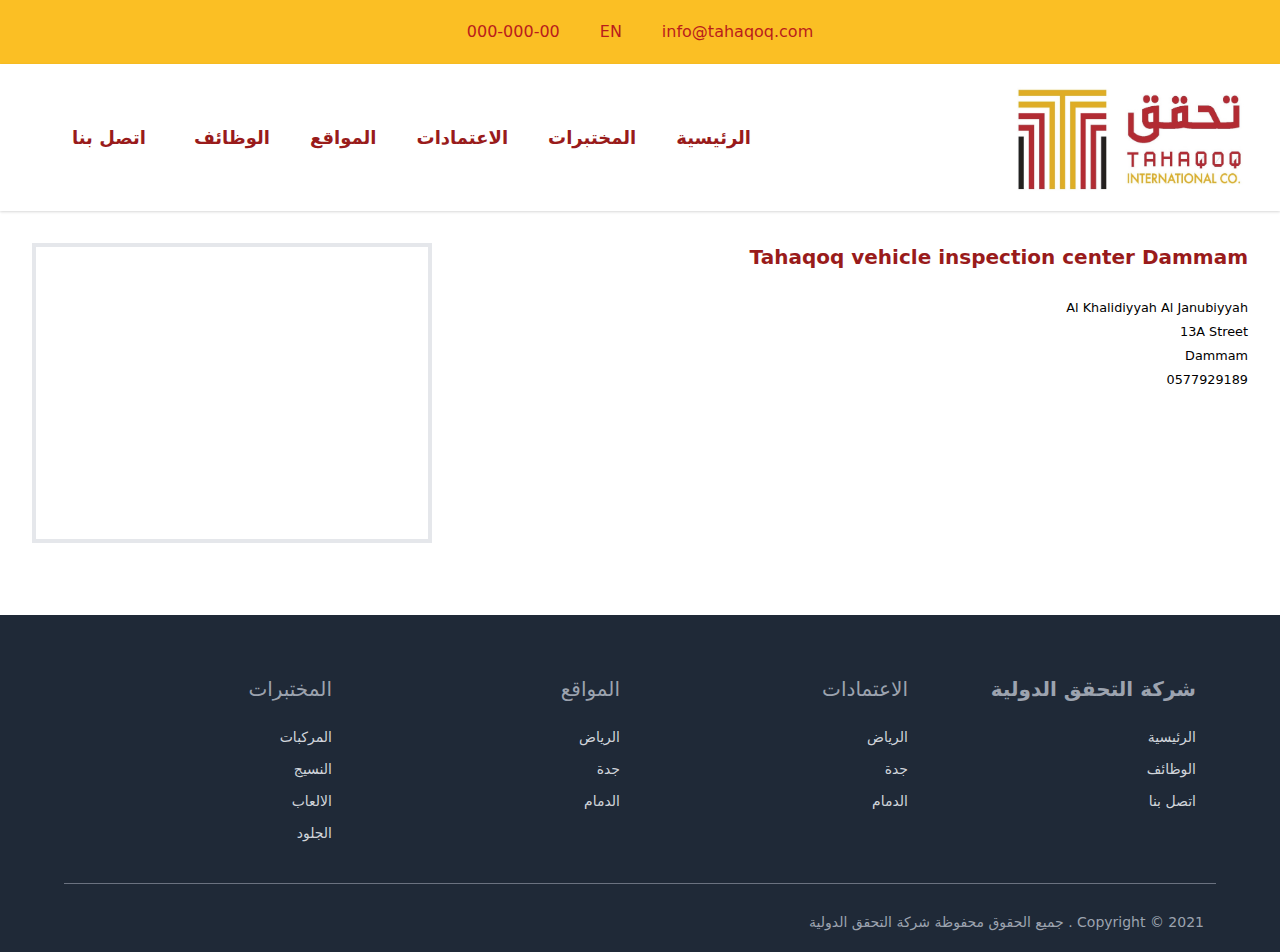
<file: locations/dammam.html>
<!DOCTYPE html><html><head><link rel="stylesheet" href="https://cdnjs.cloudflare.com/ajax/libs/font-awesome/5.15.1/css/all.min.css" integrity="sha512-+4zCK9k+qNFUR5X+cKL9EIR+ZOhtIloNl9GIKS57V1MyNsYpYcUrUeQc9vNfzsWfV28IaLL3i96P9sdNyeRssA==" crossorigin="anonymous"/><link rel="stylesheet" href="https://unpkg.com/aos@next/dist/aos.css"/><meta charSet="utf-8"/><meta name="viewport" content="width=device-width"/><meta name="next-head-count" content="2"/><link rel="preload" href="/_next/static/css/a421e602e5a3cf49f846.css" as="style"/><link rel="stylesheet" href="/_next/static/css/a421e602e5a3cf49f846.css" data-n-g=""/><noscript data-n-css=""></noscript><link rel="preload" href="/_next/static/chunks/main-fbd769e88f8254dd3eff.js" as="script"/><link rel="preload" href="/_next/static/chunks/webpack-245f049e565ebf942e09.js" as="script"/><link rel="preload" href="/_next/static/chunks/framework.29f9e2f3d4a33bafbaa5.js" as="script"/><link rel="preload" href="/_next/static/chunks/commons.d916d884ca5df23b5b81.js" as="script"/><link rel="preload" href="/_next/static/chunks/926aaf2c554e3619f79ddb6a8792fbf5e3a32e7c.412e5b7c4112fcef115c.js" as="script"/><link rel="preload" href="/_next/static/chunks/pages/_app-5d0a663faad5c5580e7c.js" as="script"/><link rel="preload" href="/_next/static/chunks/pages/locations/dammam-63449581bc3d8d347d93.js" as="script"/></head><body><div id="__next"><div class="bg-gray-200"><div class="bg-white container mx-auto" dir="ltr"><nav class="bg-white shadow "><div class=" mx-auto  px-6 md:py-4 bg-yellow-400 md:flex md:justify-center md:items-center"><div class="md:flex items-center"><div class="flex flex-col md:flex-row md:mx-6"><a class="my-1 py-2 px-5 md:px-1 md:py-1  rounded hover:bg-yellow-500 text-md text-red-700 font-medium hover:text-white md:mx-4 md:my-0" href="#"><i class="fas fa-paper-plane"></i> info@tahaqoq.com</a><span class="my-1 py-2 px-5 md:px-1 cursor-pointer uppercase rounded hover:bg-yellow-500  md:py-1 text-md text-red-700 font-medium hover:text-white md:mx-4 md:my-0"><i class="fas fa-globe"></i> <!-- -->en</span><a class="my-1 py-2 px-5 md:px-1 md:py-1 rounded hover:bg-yellow-500  text-md text-red-700 font-medium hover:text-white md:mx-4 md:my-0" href="#"><i class="fas fa-phone-alt"></i> 000-000-00</a></div></div></div></nav><nav class="bg-white dark:bg-gray-800 shadow"><div class=" mx-auto md:px-6 md:py-3 md:flex md:justify-between md:items-center"><div class="flex justify-between items-center"><div><a href="/"><img src="/images/logo.jpg" alt="logo" height="250" width="250" class="py-2 px-2"/></a></div><div class="flex md:hidden p-2"><button type="button" class="text-gray-500 dark:text-gray-200 hover:text-gray-600 dark:hover:text-gray-400 focus:outline-none focus:text-gray-600 dark:focus:text-gray-400" aria-label="toggle menu"><svg viewBox="0 0 24 24" class="h-16 w-16 fill-current"><path fill-rule="evenodd" d="M4 5h16a1 1 0 0 1 0 2H4a1 1 0 1 1 0-2zm0 6h16a1 1 0 0 1 0 2H4a1 1 0 0 1 0-2zm0 6h16a1 1 0 0 1 0 2H4a1 1 0 0 1 0-2z"></path></svg></button></div></div><div class="md:flex items-center hidden"><div class="flex flex-col md:flex-row md:mx-6 bg-yellow-400 md:bg-white"><a class="my-1 text-lg text-red-800 hover:bg-black rounded hover:text-white font-bold px-16  md:px-2 py-1  md:mx-4 md:my-0" href="/">Home</a><div class="drop-menu md:py-1 md:px-2 text-red-800 relative  text-gray-700 dark:text-gray-200 md:rounded text-lg font-bold hover:bg-gray-900 hover:text-gray-100 md:mx-2"><div class="px-16 py-2  md:p-0 rounded flex justify-between   cursor-pointer items-center md:block"><span>Laboratories</span><i class="fas fa-plus md:hidden"></i></div><div class="drop-down md:absolute text-center hidden  shadow z-10	bg-white md:bg-yellow-400 py-1 left-0 top-9 md:rounded  text-red-800 md:bg-opacity-50  w-full"><ul><li class="hover:bg-yellow-400 hover:text-black hover:border text-sm py-1"><a href="/laboratories/vehicles">Vehicles</a></li><li class="hover:bg-yellow-400 hover:text-black hover:border text-sm py-1"><a href="/laboratories/textile">Textile</a></li><li class="hover:bg-yellow-400 hover:text-black hover:border text-sm py-1"><a href="/laboratories/toys">Toys</a></li><li class="hover:bg-yellow-400 hover:text-black hover:border text-sm py-1"><a href="/laboratories/leather">Leather</a></li></ul></div></div><a class="my-1 text-lg text-red-800 hover:bg-black rounded hover:text-white font-bold px-16 md:px-2 py-1  md:mx-4 md:my-0" href="/accreditation">Accreditation</a><div class="drop-menu md:py-1 md:px-2 text-red-800 relative cursor-pointer text-gray-700 dark:text-gray-200 md:rounded text-lg font-bold hover:bg-gray-900 hover:text-gray-100 md:mx-2"><div class="px-16 py-2  md:p-0 rounded flex justify-between  items-center md:block"><span>Locations<!-- --> </span><i class="fas fa-plus md:hidden"></i></div><div class="drop-down md:absolute text-center hidden  shadow z-10	bg-white md:bg-yellow-400 py-1 left-0 top-9 md:rounded  text-red-800 md:bg-opacity-50  w-full"><ul><li class="hover:bg-yellow-400 hover:text-black hover:border text-sm py-1"><a href="/locations/riyadh">Riyadh</a></li><li class="hover:bg-yellow-400 hover:text-black hover:border text-sm py-1"><a href="/locations/jeddah">Jeddah</a></li><li class="hover:bg-yellow-400 hover:text-black hover:border text-sm py-1"><a href="/locations/dammam">Dammam</a></li></ul></div></div><a class="my-1 text-lg text-red-800 hover:bg-black rounded hover:text-white  font-bold px-16  md:px-2 py-1  md:mx-4 md:my-0" href="#">Careers</a><a class="my-1 text-lg text-red-800 hover:bg-black rounded hover:text-white font-bold px-16 md:px-2 py-1  md:mx-4 md:my-0" href="/contact">Contacts</a></div></div></div></nav><div class="flex flex-col md:flex-row justify-center items-center md:items-stretch md:justify-between container px-8 py-8"><div><h1 class="text-red-800 text-xl font-bold">Tahaqoq vehicle inspection center Dammam</h1><small><br/>Al Khalidiyyah Al Janubiyyah <br/>13A Street <br/>Dammam <br/><i class="fas fa-phone"></i> 0577929189</small></div><iframe src="https://www.google.com/maps/embed?pb=!1m18!1m12!1m3!1d3573.2733640924725!2d50.16394405029064!3d26.414653583262808!2m3!1f0!2f0!3f0!3m2!1i1024!2i768!4f13.1!3m3!1m2!1s0x3e36026214c8d911%3A0xc8b1480a288de361!2sTahaqoq%20Vehicles%20Inspection%20Lab!5e0!3m2!1sen!2ssa!4v1610281300402!5m2!1sen!2ssa" width="400" height="300" frameBorder="0" class="border-4" aria-hidden="false" tabindex="0"></iframe></div><footer class="bg-gray-800 pt-10 sm:mt-10 pt-10"><div class="max-w-6xl m-auto text-gray-800 flex flex-wrap justify-left"><div class="p-5 w-1/2 sm:w-3/12 md:w-3/12"><div class="text-xl uppercase text-gray-400 font-bold mb-6">Tahaqoq Int Company</div><a href="/" class="my-3 block text-gray-300 hover:text-gray-100 text-sm font-medium duration-700">Home</a><a href="#" class="my-3 block text-gray-300 hover:text-gray-100 text-sm font-medium duration-700">Careers</a><a href="/contact" class="my-3 block text-gray-300 hover:text-gray-100 text-sm font-medium duration-700">Contacts</a></div><div class="p-5 w-1/2 sm:w-3/12 md:w-3/12"><div class="text-xl uppercase text-gray-400 font-medium mb-6">Accreditation</div><a href="/accreditation/riyadh" class="my-3 block text-gray-300 hover:text-gray-100 text-sm font-medium duration-700">Riyadh</a><a href="/accreditation/jeddah" class="my-3 block text-gray-300 hover:text-gray-100 text-sm font-medium duration-700">Jeddah</a><a href="/accreditation/dammam" class="my-3 block text-gray-300 hover:text-gray-100 text-sm font-medium duration-700">Dammam</a></div><div class="p-5 w-1/2 sm:w-3/12 md:w-3/12"><div class="text-xl uppercase text-gray-400 font-medium mb-6">Locations</div><a href="/locations/riyadh" class="my-3 block text-gray-300 hover:text-gray-100 text-sm font-medium duration-700">Riyadh</a><a href="/locations/jeddah" class="my-3 block text-gray-300 hover:text-gray-100 text-sm font-medium duration-700">Jeddah</a><a href="/locations/dammam" class="my-3 block text-gray-300 hover:text-gray-100 text-sm font-medium duration-700">Dammam</a></div><div class="p-5 w-1/2 sm:w-3/12 md:w-3/12"><div class="text-xl uppercase text-gray-400 font-medium mb-6">Laboratories</div><a href="/laboratories/vehicles" class="my-3 block text-gray-300 hover:text-gray-100 text-sm font-medium duration-700">Vehicles</a><a href="/laboratories/textile" class="my-3 block text-gray-300 hover:text-gray-100 text-sm font-medium duration-700">Textile</a><a href="/laboratories/toys" class="my-3 block text-gray-300 hover:text-gray-100 text-sm font-medium duration-700">Toys</a><a href="/laboratories/leather" class="my-3 block text-gray-300 hover:text-gray-100 text-sm font-medium duration-700">Leather</a></div></div><div class="pt-2"><div class="flex pb-5 px-3 m-auto pt-5  border-t border-gray-500 text-gray-400 text-sm  flex-col md:flex-row max-w-6xl"><div class="mt-2">Copyright © 2021 Tahaqoq International Company. All Rights Reserved.<!-- --> </div><div class="md:flex-auto md:flex-row-reverse mt-2 flex-row flex"><a href="#" class="w-6 mx-1"><i class="fab fa-twitter"></i></a><a href="#" class="w-6 mx-1"><i class="fab fa-facebook"></i></a><a href="#" class="w-6 mx-1"><i class="fab fa-youtube"></i></a><a href="#" class="w-6 mx-1"><i class="fab fa-instagram"></i></a></div></div></div></footer></div></div></div><script id="__NEXT_DATA__" type="application/json">{"props":{"initialI18nStore":{"en":{"common":{"tahaqoq company":"Tahaqoq Int Company","home":"Home","laboratories":"Laboratories","accreditation":"Accreditation","careers":"Careers","locations":"Locations","contacts":"Contacts","vehicles":"Vehicles","textile":"Textile","toys":"Toys","leather":"Leather","riyadh":"Riyadh","dammam":"Dammam","jeddah":"Jeddah","copy rights":"Copyright © 2021 Tahaqoq International Company. All Rights Reserved.","our services":"Our Services","vehicles summary":"Located in Jeddah and Dammam near the main Saudi Arabia ports. TAHAQOQ Inspection Centers carry out a large range","textile summary":" Tahaqoq’s Textile Laboratory is one of its important laboratories in issuing of test reports to determine compliance of textile","toys summary":"Tahaqoq’s Toys Laboratory is one of the important laboratories that carry out a broad range of tests which are","leather summary":"Tahaqoq’s Leather \u0026 Shoes Laboratory carries out an essential number of tests on leather \u0026 shoes products, whether manufactured","showcase title1":"Tahaqoq international company","showcase text1":"Tahaqoq international company is a group of testing laboratories and inspection bodies located in saudi arabia , working especially for saudi customsto provide expertise and testing services of goods coming from outside "},"footer":{"tahaqoq company":"Tahaqoq Int Company"},"secondNav":{"home":"Home","laboratories":"Laboratories","accreditation":"Accreditation","careers":"Careers","locations":"Locations","contacts":"Contacts","vehicles":"Vehicles","textile":"Textile","toys":"Toys","leather":"Leather","riyadh":"Riyadh","dammam":"Dammam","jeddah":"Jeddah"}}},"initialLanguage":"en","i18nServerInstance":null,"pageProps":{},"__N_SSG":true},"page":"/locations/dammam","query":{},"buildId":"VFLolvPXdzhPdSDeTbA6D","runtimeConfig":{"localeSubpaths":{}},"nextExport":false,"isFallback":false,"gsp":true,"appGip":true}</script><script nomodule="" src="/_next/static/chunks/polyfills-c2a517d40d9f0066ff98.js"></script><script src="/_next/static/chunks/main-fbd769e88f8254dd3eff.js" async=""></script><script src="/_next/static/chunks/webpack-245f049e565ebf942e09.js" async=""></script><script src="/_next/static/chunks/framework.29f9e2f3d4a33bafbaa5.js" async=""></script><script src="/_next/static/chunks/commons.d916d884ca5df23b5b81.js" async=""></script><script src="/_next/static/chunks/926aaf2c554e3619f79ddb6a8792fbf5e3a32e7c.412e5b7c4112fcef115c.js" async=""></script><script src="/_next/static/chunks/pages/_app-5d0a663faad5c5580e7c.js" async=""></script><script src="/_next/static/chunks/pages/locations/dammam-63449581bc3d8d347d93.js" async=""></script><script src="/_next/static/VFLolvPXdzhPdSDeTbA6D/_buildManifest.js" async=""></script><script src="/_next/static/VFLolvPXdzhPdSDeTbA6D/_ssgManifest.js" async=""></script></body></html>
</file>
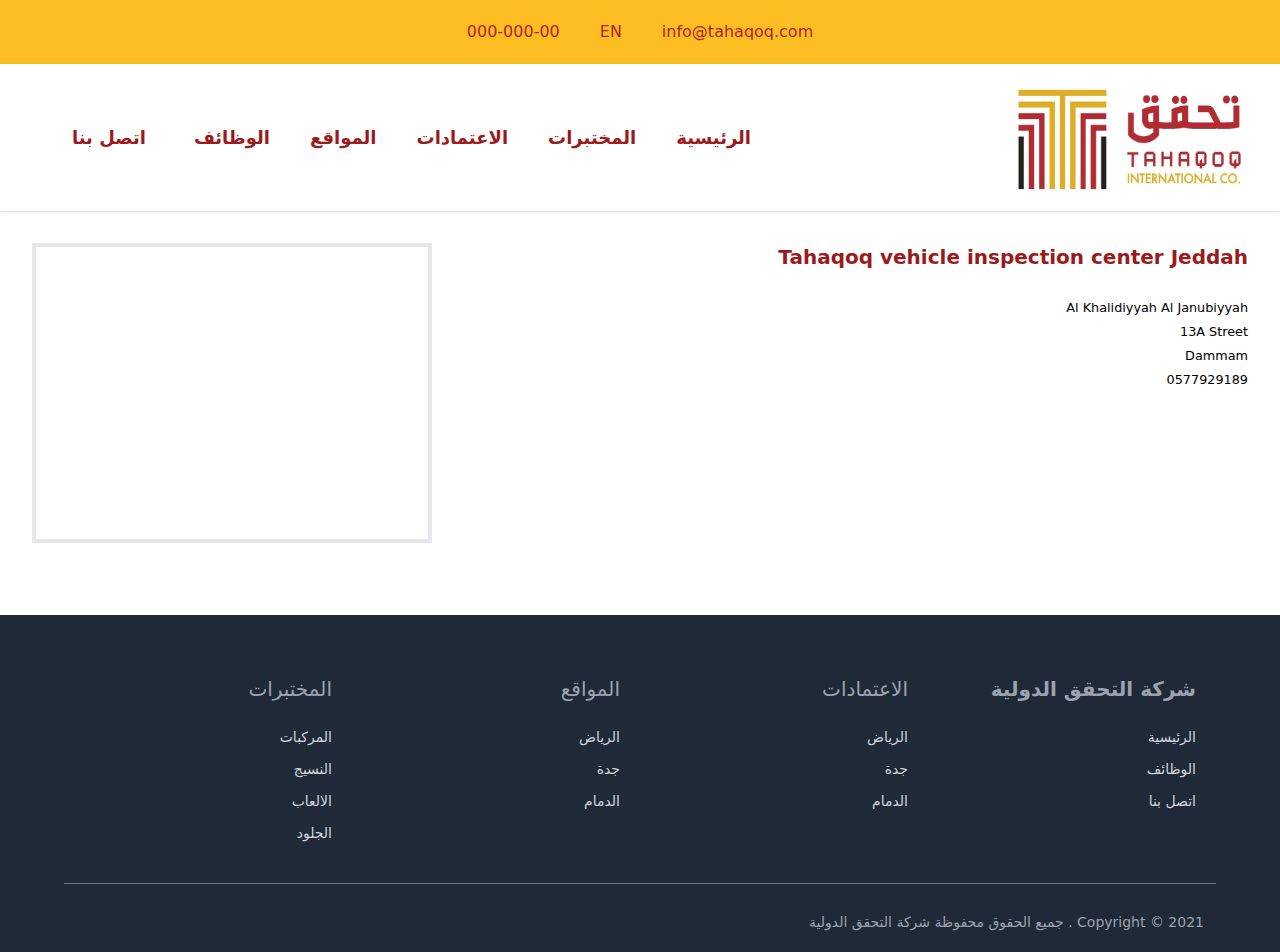
<file: locations/jeddah.html>
<!DOCTYPE html><html><head><link rel="stylesheet" href="https://cdnjs.cloudflare.com/ajax/libs/font-awesome/5.15.1/css/all.min.css" integrity="sha512-+4zCK9k+qNFUR5X+cKL9EIR+ZOhtIloNl9GIKS57V1MyNsYpYcUrUeQc9vNfzsWfV28IaLL3i96P9sdNyeRssA==" crossorigin="anonymous"/><link rel="stylesheet" href="https://unpkg.com/aos@next/dist/aos.css"/><meta charSet="utf-8"/><meta name="viewport" content="width=device-width"/><meta name="next-head-count" content="2"/><link rel="preload" href="/_next/static/css/a421e602e5a3cf49f846.css" as="style"/><link rel="stylesheet" href="/_next/static/css/a421e602e5a3cf49f846.css" data-n-g=""/><noscript data-n-css=""></noscript><link rel="preload" href="/_next/static/chunks/main-fbd769e88f8254dd3eff.js" as="script"/><link rel="preload" href="/_next/static/chunks/webpack-245f049e565ebf942e09.js" as="script"/><link rel="preload" href="/_next/static/chunks/framework.29f9e2f3d4a33bafbaa5.js" as="script"/><link rel="preload" href="/_next/static/chunks/commons.d916d884ca5df23b5b81.js" as="script"/><link rel="preload" href="/_next/static/chunks/926aaf2c554e3619f79ddb6a8792fbf5e3a32e7c.412e5b7c4112fcef115c.js" as="script"/><link rel="preload" href="/_next/static/chunks/pages/_app-5d0a663faad5c5580e7c.js" as="script"/><link rel="preload" href="/_next/static/chunks/pages/locations/jeddah-0f4e990cc649965bce36.js" as="script"/></head><body><div id="__next"><div class="bg-gray-200"><div class="bg-white container mx-auto" dir="ltr"><nav class="bg-white shadow "><div class=" mx-auto  px-6 md:py-4 bg-yellow-400 md:flex md:justify-center md:items-center"><div class="md:flex items-center"><div class="flex flex-col md:flex-row md:mx-6"><a class="my-1 py-2 px-5 md:px-1 md:py-1  rounded hover:bg-yellow-500 text-md text-red-700 font-medium hover:text-white md:mx-4 md:my-0" href="#"><i class="fas fa-paper-plane"></i> info@tahaqoq.com</a><span class="my-1 py-2 px-5 md:px-1 cursor-pointer uppercase rounded hover:bg-yellow-500  md:py-1 text-md text-red-700 font-medium hover:text-white md:mx-4 md:my-0"><i class="fas fa-globe"></i> <!-- -->en</span><a class="my-1 py-2 px-5 md:px-1 md:py-1 rounded hover:bg-yellow-500  text-md text-red-700 font-medium hover:text-white md:mx-4 md:my-0" href="#"><i class="fas fa-phone-alt"></i> 000-000-00</a></div></div></div></nav><nav class="bg-white dark:bg-gray-800 shadow"><div class=" mx-auto md:px-6 md:py-3 md:flex md:justify-between md:items-center"><div class="flex justify-between items-center"><div><a href="/"><img src="/images/logo.jpg" alt="logo" height="250" width="250" class="py-2 px-2"/></a></div><div class="flex md:hidden p-2"><button type="button" class="text-gray-500 dark:text-gray-200 hover:text-gray-600 dark:hover:text-gray-400 focus:outline-none focus:text-gray-600 dark:focus:text-gray-400" aria-label="toggle menu"><svg viewBox="0 0 24 24" class="h-16 w-16 fill-current"><path fill-rule="evenodd" d="M4 5h16a1 1 0 0 1 0 2H4a1 1 0 1 1 0-2zm0 6h16a1 1 0 0 1 0 2H4a1 1 0 0 1 0-2zm0 6h16a1 1 0 0 1 0 2H4a1 1 0 0 1 0-2z"></path></svg></button></div></div><div class="md:flex items-center hidden"><div class="flex flex-col md:flex-row md:mx-6 bg-yellow-400 md:bg-white"><a class="my-1 text-lg text-red-800 hover:bg-black rounded hover:text-white font-bold px-16  md:px-2 py-1  md:mx-4 md:my-0" href="/">Home</a><div class="drop-menu md:py-1 md:px-2 text-red-800 relative  text-gray-700 dark:text-gray-200 md:rounded text-lg font-bold hover:bg-gray-900 hover:text-gray-100 md:mx-2"><div class="px-16 py-2  md:p-0 rounded flex justify-between   cursor-pointer items-center md:block"><span>Laboratories</span><i class="fas fa-plus md:hidden"></i></div><div class="drop-down md:absolute text-center hidden  shadow z-10	bg-white md:bg-yellow-400 py-1 left-0 top-9 md:rounded  text-red-800 md:bg-opacity-50  w-full"><ul><li class="hover:bg-yellow-400 hover:text-black hover:border text-sm py-1"><a href="/laboratories/vehicles">Vehicles</a></li><li class="hover:bg-yellow-400 hover:text-black hover:border text-sm py-1"><a href="/laboratories/textile">Textile</a></li><li class="hover:bg-yellow-400 hover:text-black hover:border text-sm py-1"><a href="/laboratories/toys">Toys</a></li><li class="hover:bg-yellow-400 hover:text-black hover:border text-sm py-1"><a href="/laboratories/leather">Leather</a></li></ul></div></div><a class="my-1 text-lg text-red-800 hover:bg-black rounded hover:text-white font-bold px-16 md:px-2 py-1  md:mx-4 md:my-0" href="/accreditation">Accreditation</a><div class="drop-menu md:py-1 md:px-2 text-red-800 relative cursor-pointer text-gray-700 dark:text-gray-200 md:rounded text-lg font-bold hover:bg-gray-900 hover:text-gray-100 md:mx-2"><div class="px-16 py-2  md:p-0 rounded flex justify-between  items-center md:block"><span>Locations<!-- --> </span><i class="fas fa-plus md:hidden"></i></div><div class="drop-down md:absolute text-center hidden  shadow z-10	bg-white md:bg-yellow-400 py-1 left-0 top-9 md:rounded  text-red-800 md:bg-opacity-50  w-full"><ul><li class="hover:bg-yellow-400 hover:text-black hover:border text-sm py-1"><a href="/locations/riyadh">Riyadh</a></li><li class="hover:bg-yellow-400 hover:text-black hover:border text-sm py-1"><a href="/locations/jeddah">Jeddah</a></li><li class="hover:bg-yellow-400 hover:text-black hover:border text-sm py-1"><a href="/locations/dammam">Dammam</a></li></ul></div></div><a class="my-1 text-lg text-red-800 hover:bg-black rounded hover:text-white  font-bold px-16  md:px-2 py-1  md:mx-4 md:my-0" href="#">Careers</a><a class="my-1 text-lg text-red-800 hover:bg-black rounded hover:text-white font-bold px-16 md:px-2 py-1  md:mx-4 md:my-0" href="/contact">Contacts</a></div></div></div></nav><div class="flex flex-col md:flex-row justify-center items-center md:items-stretch md:justify-between container px-8 py-8"><div><h1 class="text-red-800 text-xl font-bold">Tahaqoq vehicle inspection center Jeddah</h1><small><br/>Al Khalidiyyah Al Janubiyyah <br/>13A Street <br/>Dammam <br/><i class="fas fa-phone"></i> 0577929189</small></div><iframe src="https://www.google.com/maps/embed?pb=!1m18!1m12!1m3!1d3714.0336354086817!2d39.255566550182735!3d21.427922885713773!2m3!1f0!2f0!3f0!3m2!1i1024!2i768!4f13.1!3m3!1m2!1s0x15c3cbed4f478b21%3A0x588603edafb65ba3!2sTahaqoq%20Vehicles%20Inspection%20Lab!5e0!3m2!1sen!2ssa!4v1610282211651!5m2!1sen!2ssa" width="400" height="300" frameBorder="0" class="border-4" aria-hidden="false" tabindex="0"></iframe></div><footer class="bg-gray-800 pt-10 sm:mt-10 pt-10"><div class="max-w-6xl m-auto text-gray-800 flex flex-wrap justify-left"><div class="p-5 w-1/2 sm:w-3/12 md:w-3/12"><div class="text-xl uppercase text-gray-400 font-bold mb-6">Tahaqoq Int Company</div><a href="/" class="my-3 block text-gray-300 hover:text-gray-100 text-sm font-medium duration-700">Home</a><a href="#" class="my-3 block text-gray-300 hover:text-gray-100 text-sm font-medium duration-700">Careers</a><a href="/contact" class="my-3 block text-gray-300 hover:text-gray-100 text-sm font-medium duration-700">Contacts</a></div><div class="p-5 w-1/2 sm:w-3/12 md:w-3/12"><div class="text-xl uppercase text-gray-400 font-medium mb-6">Accreditation</div><a href="/accreditation/riyadh" class="my-3 block text-gray-300 hover:text-gray-100 text-sm font-medium duration-700">Riyadh</a><a href="/accreditation/jeddah" class="my-3 block text-gray-300 hover:text-gray-100 text-sm font-medium duration-700">Jeddah</a><a href="/accreditation/dammam" class="my-3 block text-gray-300 hover:text-gray-100 text-sm font-medium duration-700">Dammam</a></div><div class="p-5 w-1/2 sm:w-3/12 md:w-3/12"><div class="text-xl uppercase text-gray-400 font-medium mb-6">Locations</div><a href="/locations/riyadh" class="my-3 block text-gray-300 hover:text-gray-100 text-sm font-medium duration-700">Riyadh</a><a href="/locations/jeddah" class="my-3 block text-gray-300 hover:text-gray-100 text-sm font-medium duration-700">Jeddah</a><a href="/locations/dammam" class="my-3 block text-gray-300 hover:text-gray-100 text-sm font-medium duration-700">Dammam</a></div><div class="p-5 w-1/2 sm:w-3/12 md:w-3/12"><div class="text-xl uppercase text-gray-400 font-medium mb-6">Laboratories</div><a href="/laboratories/vehicles" class="my-3 block text-gray-300 hover:text-gray-100 text-sm font-medium duration-700">Vehicles</a><a href="/laboratories/textile" class="my-3 block text-gray-300 hover:text-gray-100 text-sm font-medium duration-700">Textile</a><a href="/laboratories/toys" class="my-3 block text-gray-300 hover:text-gray-100 text-sm font-medium duration-700">Toys</a><a href="/laboratories/leather" class="my-3 block text-gray-300 hover:text-gray-100 text-sm font-medium duration-700">Leather</a></div></div><div class="pt-2"><div class="flex pb-5 px-3 m-auto pt-5  border-t border-gray-500 text-gray-400 text-sm  flex-col md:flex-row max-w-6xl"><div class="mt-2">Copyright © 2021 Tahaqoq International Company. All Rights Reserved.<!-- --> </div><div class="md:flex-auto md:flex-row-reverse mt-2 flex-row flex"><a href="#" class="w-6 mx-1"><i class="fab fa-twitter"></i></a><a href="#" class="w-6 mx-1"><i class="fab fa-facebook"></i></a><a href="#" class="w-6 mx-1"><i class="fab fa-youtube"></i></a><a href="#" class="w-6 mx-1"><i class="fab fa-instagram"></i></a></div></div></div></footer></div></div></div><script id="__NEXT_DATA__" type="application/json">{"props":{"initialI18nStore":{"en":{"common":{"tahaqoq company":"Tahaqoq Int Company","home":"Home","laboratories":"Laboratories","accreditation":"Accreditation","careers":"Careers","locations":"Locations","contacts":"Contacts","vehicles":"Vehicles","textile":"Textile","toys":"Toys","leather":"Leather","riyadh":"Riyadh","dammam":"Dammam","jeddah":"Jeddah","copy rights":"Copyright © 2021 Tahaqoq International Company. All Rights Reserved.","our services":"Our Services","vehicles summary":"Located in Jeddah and Dammam near the main Saudi Arabia ports. TAHAQOQ Inspection Centers carry out a large range","textile summary":" Tahaqoq’s Textile Laboratory is one of its important laboratories in issuing of test reports to determine compliance of textile","toys summary":"Tahaqoq’s Toys Laboratory is one of the important laboratories that carry out a broad range of tests which are","leather summary":"Tahaqoq’s Leather \u0026 Shoes Laboratory carries out an essential number of tests on leather \u0026 shoes products, whether manufactured","showcase title1":"Tahaqoq international company","showcase text1":"Tahaqoq international company is a group of testing laboratories and inspection bodies located in saudi arabia , working especially for saudi customsto provide expertise and testing services of goods coming from outside "},"footer":{"tahaqoq company":"Tahaqoq Int Company"},"secondNav":{"home":"Home","laboratories":"Laboratories","accreditation":"Accreditation","careers":"Careers","locations":"Locations","contacts":"Contacts","vehicles":"Vehicles","textile":"Textile","toys":"Toys","leather":"Leather","riyadh":"Riyadh","dammam":"Dammam","jeddah":"Jeddah"}}},"initialLanguage":"en","i18nServerInstance":null,"pageProps":{},"__N_SSG":true},"page":"/locations/jeddah","query":{},"buildId":"VFLolvPXdzhPdSDeTbA6D","runtimeConfig":{"localeSubpaths":{}},"nextExport":false,"isFallback":false,"gsp":true,"appGip":true}</script><script nomodule="" src="/_next/static/chunks/polyfills-c2a517d40d9f0066ff98.js"></script><script src="/_next/static/chunks/main-fbd769e88f8254dd3eff.js" async=""></script><script src="/_next/static/chunks/webpack-245f049e565ebf942e09.js" async=""></script><script src="/_next/static/chunks/framework.29f9e2f3d4a33bafbaa5.js" async=""></script><script src="/_next/static/chunks/commons.d916d884ca5df23b5b81.js" async=""></script><script src="/_next/static/chunks/926aaf2c554e3619f79ddb6a8792fbf5e3a32e7c.412e5b7c4112fcef115c.js" async=""></script><script src="/_next/static/chunks/pages/_app-5d0a663faad5c5580e7c.js" async=""></script><script src="/_next/static/chunks/pages/locations/jeddah-0f4e990cc649965bce36.js" async=""></script><script src="/_next/static/VFLolvPXdzhPdSDeTbA6D/_buildManifest.js" async=""></script><script src="/_next/static/VFLolvPXdzhPdSDeTbA6D/_ssgManifest.js" async=""></script></body></html>
</file>
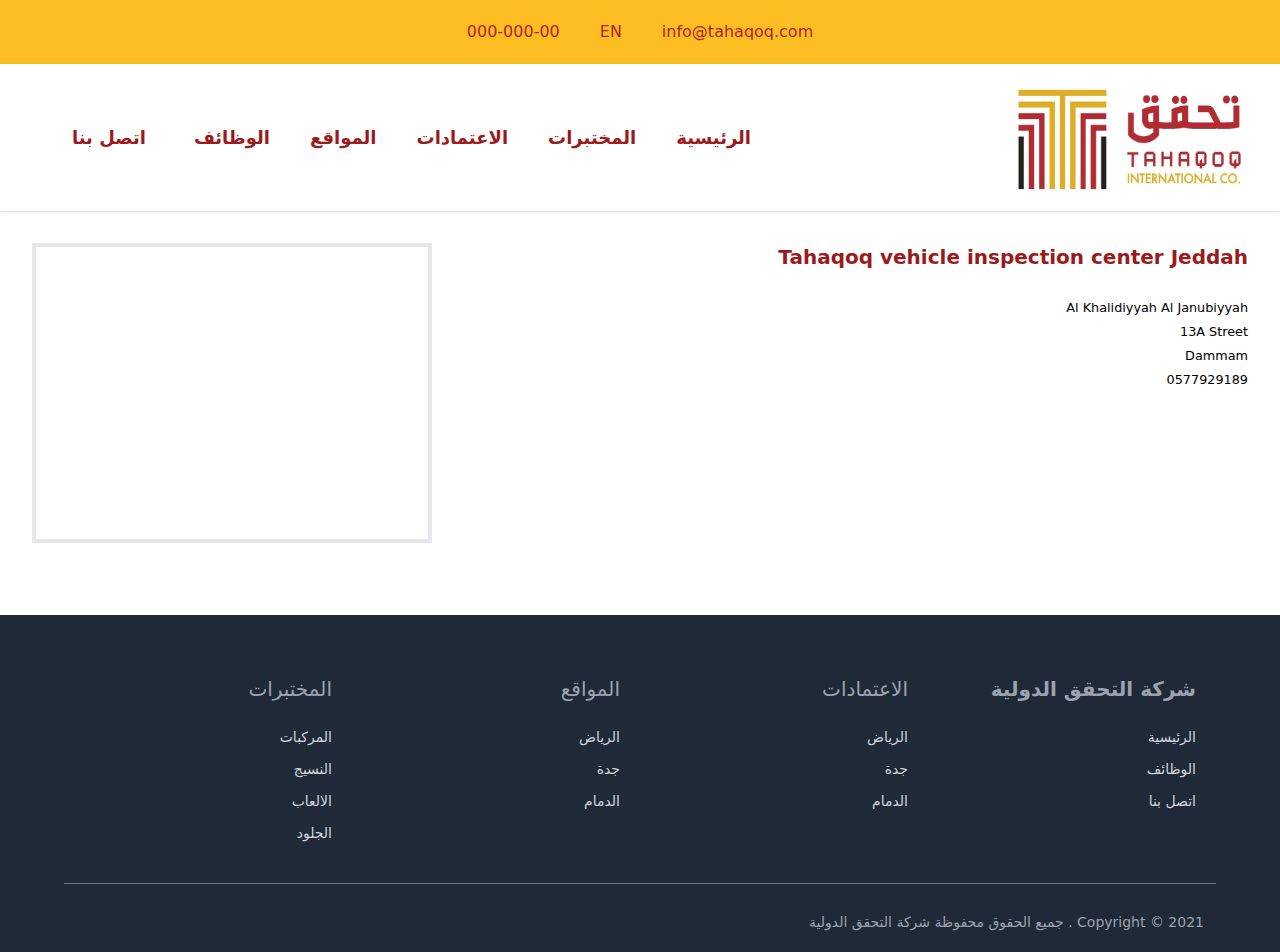
<file: locations/riyadh.html>
<!DOCTYPE html><html><head><link rel="stylesheet" href="https://cdnjs.cloudflare.com/ajax/libs/font-awesome/5.15.1/css/all.min.css" integrity="sha512-+4zCK9k+qNFUR5X+cKL9EIR+ZOhtIloNl9GIKS57V1MyNsYpYcUrUeQc9vNfzsWfV28IaLL3i96P9sdNyeRssA==" crossorigin="anonymous"/><link rel="stylesheet" href="https://unpkg.com/aos@next/dist/aos.css"/><meta charSet="utf-8"/><meta name="viewport" content="width=device-width"/><meta name="next-head-count" content="2"/><link rel="preload" href="/_next/static/css/a421e602e5a3cf49f846.css" as="style"/><link rel="stylesheet" href="/_next/static/css/a421e602e5a3cf49f846.css" data-n-g=""/><noscript data-n-css=""></noscript><link rel="preload" href="/_next/static/chunks/main-fbd769e88f8254dd3eff.js" as="script"/><link rel="preload" href="/_next/static/chunks/webpack-245f049e565ebf942e09.js" as="script"/><link rel="preload" href="/_next/static/chunks/framework.29f9e2f3d4a33bafbaa5.js" as="script"/><link rel="preload" href="/_next/static/chunks/commons.d916d884ca5df23b5b81.js" as="script"/><link rel="preload" href="/_next/static/chunks/926aaf2c554e3619f79ddb6a8792fbf5e3a32e7c.412e5b7c4112fcef115c.js" as="script"/><link rel="preload" href="/_next/static/chunks/pages/_app-5d0a663faad5c5580e7c.js" as="script"/><link rel="preload" href="/_next/static/chunks/pages/locations/riyadh-f7c5c822967177e41932.js" as="script"/></head><body><div id="__next"><div class="bg-gray-200"><div class="bg-white container mx-auto" dir="ltr"><nav class="bg-white shadow "><div class=" mx-auto  px-6 md:py-4 bg-yellow-400 md:flex md:justify-center md:items-center"><div class="md:flex items-center"><div class="flex flex-col md:flex-row md:mx-6"><a class="my-1 py-2 px-5 md:px-1 md:py-1  rounded hover:bg-yellow-500 text-md text-red-700 font-medium hover:text-white md:mx-4 md:my-0" href="#"><i class="fas fa-paper-plane"></i> info@tahaqoq.com</a><span class="my-1 py-2 px-5 md:px-1 cursor-pointer uppercase rounded hover:bg-yellow-500  md:py-1 text-md text-red-700 font-medium hover:text-white md:mx-4 md:my-0"><i class="fas fa-globe"></i> <!-- -->en</span><a class="my-1 py-2 px-5 md:px-1 md:py-1 rounded hover:bg-yellow-500  text-md text-red-700 font-medium hover:text-white md:mx-4 md:my-0" href="#"><i class="fas fa-phone-alt"></i> 000-000-00</a></div></div></div></nav><nav class="bg-white dark:bg-gray-800 shadow"><div class=" mx-auto md:px-6 md:py-3 md:flex md:justify-between md:items-center"><div class="flex justify-between items-center"><div><a href="/"><img src="/images/logo.jpg" alt="logo" height="250" width="250" class="py-2 px-2"/></a></div><div class="flex md:hidden p-2"><button type="button" class="text-gray-500 dark:text-gray-200 hover:text-gray-600 dark:hover:text-gray-400 focus:outline-none focus:text-gray-600 dark:focus:text-gray-400" aria-label="toggle menu"><svg viewBox="0 0 24 24" class="h-16 w-16 fill-current"><path fill-rule="evenodd" d="M4 5h16a1 1 0 0 1 0 2H4a1 1 0 1 1 0-2zm0 6h16a1 1 0 0 1 0 2H4a1 1 0 0 1 0-2zm0 6h16a1 1 0 0 1 0 2H4a1 1 0 0 1 0-2z"></path></svg></button></div></div><div class="md:flex items-center hidden"><div class="flex flex-col md:flex-row md:mx-6 bg-yellow-400 md:bg-white"><a class="my-1 text-lg text-red-800 hover:bg-black rounded hover:text-white font-bold px-16  md:px-2 py-1  md:mx-4 md:my-0" href="/">Home</a><div class="drop-menu md:py-1 md:px-2 text-red-800 relative  text-gray-700 dark:text-gray-200 md:rounded text-lg font-bold hover:bg-gray-900 hover:text-gray-100 md:mx-2"><div class="px-16 py-2  md:p-0 rounded flex justify-between   cursor-pointer items-center md:block"><span>Laboratories</span><i class="fas fa-plus md:hidden"></i></div><div class="drop-down md:absolute text-center hidden  shadow z-10	bg-white md:bg-yellow-400 py-1 left-0 top-9 md:rounded  text-red-800 md:bg-opacity-50  w-full"><ul><li class="hover:bg-yellow-400 hover:text-black hover:border text-sm py-1"><a href="/laboratories/vehicles">Vehicles</a></li><li class="hover:bg-yellow-400 hover:text-black hover:border text-sm py-1"><a href="/laboratories/textile">Textile</a></li><li class="hover:bg-yellow-400 hover:text-black hover:border text-sm py-1"><a href="/laboratories/toys">Toys</a></li><li class="hover:bg-yellow-400 hover:text-black hover:border text-sm py-1"><a href="/laboratories/leather">Leather</a></li></ul></div></div><a class="my-1 text-lg text-red-800 hover:bg-black rounded hover:text-white font-bold px-16 md:px-2 py-1  md:mx-4 md:my-0" href="/accreditation">Accreditation</a><div class="drop-menu md:py-1 md:px-2 text-red-800 relative cursor-pointer text-gray-700 dark:text-gray-200 md:rounded text-lg font-bold hover:bg-gray-900 hover:text-gray-100 md:mx-2"><div class="px-16 py-2  md:p-0 rounded flex justify-between  items-center md:block"><span>Locations<!-- --> </span><i class="fas fa-plus md:hidden"></i></div><div class="drop-down md:absolute text-center hidden  shadow z-10	bg-white md:bg-yellow-400 py-1 left-0 top-9 md:rounded  text-red-800 md:bg-opacity-50  w-full"><ul><li class="hover:bg-yellow-400 hover:text-black hover:border text-sm py-1"><a href="/locations/riyadh">Riyadh</a></li><li class="hover:bg-yellow-400 hover:text-black hover:border text-sm py-1"><a href="/locations/jeddah">Jeddah</a></li><li class="hover:bg-yellow-400 hover:text-black hover:border text-sm py-1"><a href="/locations/dammam">Dammam</a></li></ul></div></div><a class="my-1 text-lg text-red-800 hover:bg-black rounded hover:text-white  font-bold px-16  md:px-2 py-1  md:mx-4 md:my-0" href="#">Careers</a><a class="my-1 text-lg text-red-800 hover:bg-black rounded hover:text-white font-bold px-16 md:px-2 py-1  md:mx-4 md:my-0" href="/contact">Contacts</a></div></div></div></nav><div class="flex flex-col md:flex-row justify-center items-center md:items-stretch md:justify-between container px-8 py-8"><div><h1 class="text-red-800 text-xl font-bold">Tahaqoq vehicle inspection center Jeddah</h1><small><br/>Al Khalidiyyah Al Janubiyyah <br/>13A Street <br/>Dammam <br/><i class="fas fa-phone"></i> 0577929189</small></div><iframe src="https://www.google.com/maps/embed?pb=!1m18!1m12!1m3!1d3621.483454358365!2d46.73199415025353!3d24.813135283998154!2m3!1f0!2f0!3f0!3m2!1i1024!2i768!4f13.1!3m3!1m2!1s0x3e2efc30a0c5a875%3A0x46b89fa869a83f2d!2sTahaqoq%20International%20Co.!5e0!3m2!1sen!2ssa!4v1610282535955!5m2!1sen!2ssa" height="300" width="400" frameBorder="0" class="border-4" aria-hidden="false" tabindex="0"></iframe></div><footer class="bg-gray-800 pt-10 sm:mt-10 pt-10"><div class="max-w-6xl m-auto text-gray-800 flex flex-wrap justify-left"><div class="p-5 w-1/2 sm:w-3/12 md:w-3/12"><div class="text-xl uppercase text-gray-400 font-bold mb-6">Tahaqoq Int Company</div><a href="/" class="my-3 block text-gray-300 hover:text-gray-100 text-sm font-medium duration-700">Home</a><a href="#" class="my-3 block text-gray-300 hover:text-gray-100 text-sm font-medium duration-700">Careers</a><a href="/contact" class="my-3 block text-gray-300 hover:text-gray-100 text-sm font-medium duration-700">Contacts</a></div><div class="p-5 w-1/2 sm:w-3/12 md:w-3/12"><div class="text-xl uppercase text-gray-400 font-medium mb-6">Accreditation</div><a href="/accreditation/riyadh" class="my-3 block text-gray-300 hover:text-gray-100 text-sm font-medium duration-700">Riyadh</a><a href="/accreditation/jeddah" class="my-3 block text-gray-300 hover:text-gray-100 text-sm font-medium duration-700">Jeddah</a><a href="/accreditation/dammam" class="my-3 block text-gray-300 hover:text-gray-100 text-sm font-medium duration-700">Dammam</a></div><div class="p-5 w-1/2 sm:w-3/12 md:w-3/12"><div class="text-xl uppercase text-gray-400 font-medium mb-6">Locations</div><a href="/locations/riyadh" class="my-3 block text-gray-300 hover:text-gray-100 text-sm font-medium duration-700">Riyadh</a><a href="/locations/jeddah" class="my-3 block text-gray-300 hover:text-gray-100 text-sm font-medium duration-700">Jeddah</a><a href="/locations/dammam" class="my-3 block text-gray-300 hover:text-gray-100 text-sm font-medium duration-700">Dammam</a></div><div class="p-5 w-1/2 sm:w-3/12 md:w-3/12"><div class="text-xl uppercase text-gray-400 font-medium mb-6">Laboratories</div><a href="/laboratories/vehicles" class="my-3 block text-gray-300 hover:text-gray-100 text-sm font-medium duration-700">Vehicles</a><a href="/laboratories/textile" class="my-3 block text-gray-300 hover:text-gray-100 text-sm font-medium duration-700">Textile</a><a href="/laboratories/toys" class="my-3 block text-gray-300 hover:text-gray-100 text-sm font-medium duration-700">Toys</a><a href="/laboratories/leather" class="my-3 block text-gray-300 hover:text-gray-100 text-sm font-medium duration-700">Leather</a></div></div><div class="pt-2"><div class="flex pb-5 px-3 m-auto pt-5  border-t border-gray-500 text-gray-400 text-sm  flex-col md:flex-row max-w-6xl"><div class="mt-2">Copyright © 2021 Tahaqoq International Company. All Rights Reserved.<!-- --> </div><div class="md:flex-auto md:flex-row-reverse mt-2 flex-row flex"><a href="#" class="w-6 mx-1"><i class="fab fa-twitter"></i></a><a href="#" class="w-6 mx-1"><i class="fab fa-facebook"></i></a><a href="#" class="w-6 mx-1"><i class="fab fa-youtube"></i></a><a href="#" class="w-6 mx-1"><i class="fab fa-instagram"></i></a></div></div></div></footer></div></div></div><script id="__NEXT_DATA__" type="application/json">{"props":{"initialI18nStore":{"en":{"common":{"tahaqoq company":"Tahaqoq Int Company","home":"Home","laboratories":"Laboratories","accreditation":"Accreditation","careers":"Careers","locations":"Locations","contacts":"Contacts","vehicles":"Vehicles","textile":"Textile","toys":"Toys","leather":"Leather","riyadh":"Riyadh","dammam":"Dammam","jeddah":"Jeddah","copy rights":"Copyright © 2021 Tahaqoq International Company. All Rights Reserved.","our services":"Our Services","vehicles summary":"Located in Jeddah and Dammam near the main Saudi Arabia ports. TAHAQOQ Inspection Centers carry out a large range","textile summary":" Tahaqoq’s Textile Laboratory is one of its important laboratories in issuing of test reports to determine compliance of textile","toys summary":"Tahaqoq’s Toys Laboratory is one of the important laboratories that carry out a broad range of tests which are","leather summary":"Tahaqoq’s Leather \u0026 Shoes Laboratory carries out an essential number of tests on leather \u0026 shoes products, whether manufactured","showcase title1":"Tahaqoq international company","showcase text1":"Tahaqoq international company is a group of testing laboratories and inspection bodies located in saudi arabia , working especially for saudi customsto provide expertise and testing services of goods coming from outside "},"footer":{"tahaqoq company":"Tahaqoq Int Company"},"secondNav":{"home":"Home","laboratories":"Laboratories","accreditation":"Accreditation","careers":"Careers","locations":"Locations","contacts":"Contacts","vehicles":"Vehicles","textile":"Textile","toys":"Toys","leather":"Leather","riyadh":"Riyadh","dammam":"Dammam","jeddah":"Jeddah"}}},"initialLanguage":"en","i18nServerInstance":null,"pageProps":{},"__N_SSG":true},"page":"/locations/riyadh","query":{},"buildId":"VFLolvPXdzhPdSDeTbA6D","runtimeConfig":{"localeSubpaths":{}},"nextExport":false,"isFallback":false,"gsp":true,"appGip":true}</script><script nomodule="" src="/_next/static/chunks/polyfills-c2a517d40d9f0066ff98.js"></script><script src="/_next/static/chunks/main-fbd769e88f8254dd3eff.js" async=""></script><script src="/_next/static/chunks/webpack-245f049e565ebf942e09.js" async=""></script><script src="/_next/static/chunks/framework.29f9e2f3d4a33bafbaa5.js" async=""></script><script src="/_next/static/chunks/commons.d916d884ca5df23b5b81.js" async=""></script><script src="/_next/static/chunks/926aaf2c554e3619f79ddb6a8792fbf5e3a32e7c.412e5b7c4112fcef115c.js" async=""></script><script src="/_next/static/chunks/pages/_app-5d0a663faad5c5580e7c.js" async=""></script><script src="/_next/static/chunks/pages/locations/riyadh-f7c5c822967177e41932.js" async=""></script><script src="/_next/static/VFLolvPXdzhPdSDeTbA6D/_buildManifest.js" async=""></script><script src="/_next/static/VFLolvPXdzhPdSDeTbA6D/_ssgManifest.js" async=""></script></body></html>
</file>
<file: _next/static/css/c15d03c0258904242d87.css>
.react-slideshow-container{display:flex;align-items:center}.react-slideshow-container .nav{z-index:10}.react-slideshow-container .default-nav{height:30px;background:hsla(0,0%,100%,.6);width:30px;border:0;text-align:center;cursor:pointer;color:#fff;border-radius:50%;display:flex;align-items:center;justify-content:center}.react-slideshow-container .default-nav:focus,.react-slideshow-container .default-nav:hover{background:#fff;color:#666;outline:0}.react-slideshow-container .default-nav.disabled:hover{cursor:not-allowed}.react-slideshow-container .default-nav:first-of-type{margin-right:-30px;border-right:0;border-top:0}.react-slideshow-container .default-nav:last-of-type{margin-left:-30px}.react-slideshow-container+ul.indicators{display:flex;flex-wrap:wrap;justify-content:center;margin-top:20px}.react-slideshow-container+ul.indicators li{display:inline-block;position:relative;width:7px;height:7px;padding:5px;margin:0}.react-slideshow-container+ul.indicators .each-slideshow-indicator{border:0;opacity:.25;cursor:pointer;background:transparent;color:transparent}.react-slideshow-container+ul.indicators .each-slideshow-indicator:before{position:absolute;top:0;left:0;width:7px;height:7px;border-radius:50%;content:"";background:#000;text-align:center}.react-slideshow-container+ul.indicators .each-slideshow-indicator.active,.react-slideshow-container+ul.indicators .each-slideshow-indicator:focus,.react-slideshow-container+ul.indicators .each-slideshow-indicator:hover{opacity:.75;outline:0}.react-slideshow-fade-wrapper{width:100%;overflow:hidden}.react-slideshow-fade-wrapper .react-slideshow-fade-images-wrap{display:flex;flex-wrap:wrap}.react-slideshow-fade-wrapper .react-slideshow-fade-images-wrap>div{position:relative;opacity:0}.react-slideshow-wrapper.slide{width:100%;overflow:hidden}.react-slideshow-wrapper .images-wrap{display:flex;flex-wrap:wrap}.react-slideshow-zoom-wrapper{width:100%;overflow:hidden}.react-slideshow-zoom-wrapper .zoom-wrapper{display:flex;flex-wrap:wrap;overflow:hidden}.react-slideshow-zoom-wrapper .zoom-wrapper>div{position:relative;display:flex}
</file>
<file: _next/static/css/a421e602e5a3cf49f846.css>
[data-aos][data-aos][data-aos-duration="50"],body[data-aos-duration="50"] [data-aos]{transition-duration:50ms}[data-aos][data-aos][data-aos-delay="50"],body[data-aos-delay="50"] [data-aos]{transition-delay:0s}[data-aos][data-aos][data-aos-delay="50"].aos-animate,body[data-aos-delay="50"] [data-aos].aos-animate{transition-delay:50ms}[data-aos][data-aos][data-aos-duration="100"],body[data-aos-duration="100"] [data-aos]{transition-duration:.1s}[data-aos][data-aos][data-aos-delay="100"],body[data-aos-delay="100"] [data-aos]{transition-delay:0s}[data-aos][data-aos][data-aos-delay="100"].aos-animate,body[data-aos-delay="100"] [data-aos].aos-animate{transition-delay:.1s}[data-aos][data-aos][data-aos-duration="150"],body[data-aos-duration="150"] [data-aos]{transition-duration:.15s}[data-aos][data-aos][data-aos-delay="150"],body[data-aos-delay="150"] [data-aos]{transition-delay:0s}[data-aos][data-aos][data-aos-delay="150"].aos-animate,body[data-aos-delay="150"] [data-aos].aos-animate{transition-delay:.15s}[data-aos][data-aos][data-aos-duration="200"],body[data-aos-duration="200"] [data-aos]{transition-duration:.2s}[data-aos][data-aos][data-aos-delay="200"],body[data-aos-delay="200"] [data-aos]{transition-delay:0s}[data-aos][data-aos][data-aos-delay="200"].aos-animate,body[data-aos-delay="200"] [data-aos].aos-animate{transition-delay:.2s}[data-aos][data-aos][data-aos-duration="250"],body[data-aos-duration="250"] [data-aos]{transition-duration:.25s}[data-aos][data-aos][data-aos-delay="250"],body[data-aos-delay="250"] [data-aos]{transition-delay:0s}[data-aos][data-aos][data-aos-delay="250"].aos-animate,body[data-aos-delay="250"] [data-aos].aos-animate{transition-delay:.25s}[data-aos][data-aos][data-aos-duration="300"],body[data-aos-duration="300"] [data-aos]{transition-duration:.3s}[data-aos][data-aos][data-aos-delay="300"],body[data-aos-delay="300"] [data-aos]{transition-delay:0s}[data-aos][data-aos][data-aos-delay="300"].aos-animate,body[data-aos-delay="300"] [data-aos].aos-animate{transition-delay:.3s}[data-aos][data-aos][data-aos-duration="350"],body[data-aos-duration="350"] [data-aos]{transition-duration:.35s}[data-aos][data-aos][data-aos-delay="350"],body[data-aos-delay="350"] [data-aos]{transition-delay:0s}[data-aos][data-aos][data-aos-delay="350"].aos-animate,body[data-aos-delay="350"] [data-aos].aos-animate{transition-delay:.35s}[data-aos][data-aos][data-aos-duration="400"],body[data-aos-duration="400"] [data-aos]{transition-duration:.4s}[data-aos][data-aos][data-aos-delay="400"],body[data-aos-delay="400"] [data-aos]{transition-delay:0s}[data-aos][data-aos][data-aos-delay="400"].aos-animate,body[data-aos-delay="400"] [data-aos].aos-animate{transition-delay:.4s}[data-aos][data-aos][data-aos-duration="450"],body[data-aos-duration="450"] [data-aos]{transition-duration:.45s}[data-aos][data-aos][data-aos-delay="450"],body[data-aos-delay="450"] [data-aos]{transition-delay:0s}[data-aos][data-aos][data-aos-delay="450"].aos-animate,body[data-aos-delay="450"] [data-aos].aos-animate{transition-delay:.45s}[data-aos][data-aos][data-aos-duration="500"],body[data-aos-duration="500"] [data-aos]{transition-duration:.5s}[data-aos][data-aos][data-aos-delay="500"],body[data-aos-delay="500"] [data-aos]{transition-delay:0s}[data-aos][data-aos][data-aos-delay="500"].aos-animate,body[data-aos-delay="500"] [data-aos].aos-animate{transition-delay:.5s}[data-aos][data-aos][data-aos-duration="550"],body[data-aos-duration="550"] [data-aos]{transition-duration:.55s}[data-aos][data-aos][data-aos-delay="550"],body[data-aos-delay="550"] [data-aos]{transition-delay:0s}[data-aos][data-aos][data-aos-delay="550"].aos-animate,body[data-aos-delay="550"] [data-aos].aos-animate{transition-delay:.55s}[data-aos][data-aos][data-aos-duration="600"],body[data-aos-duration="600"] [data-aos]{transition-duration:.6s}[data-aos][data-aos][data-aos-delay="600"],body[data-aos-delay="600"] [data-aos]{transition-delay:0s}[data-aos][data-aos][data-aos-delay="600"].aos-animate,body[data-aos-delay="600"] [data-aos].aos-animate{transition-delay:.6s}[data-aos][data-aos][data-aos-duration="650"],body[data-aos-duration="650"] [data-aos]{transition-duration:.65s}[data-aos][data-aos][data-aos-delay="650"],body[data-aos-delay="650"] [data-aos]{transition-delay:0s}[data-aos][data-aos][data-aos-delay="650"].aos-animate,body[data-aos-delay="650"] [data-aos].aos-animate{transition-delay:.65s}[data-aos][data-aos][data-aos-duration="700"],body[data-aos-duration="700"] [data-aos]{transition-duration:.7s}[data-aos][data-aos][data-aos-delay="700"],body[data-aos-delay="700"] [data-aos]{transition-delay:0s}[data-aos][data-aos][data-aos-delay="700"].aos-animate,body[data-aos-delay="700"] [data-aos].aos-animate{transition-delay:.7s}[data-aos][data-aos][data-aos-duration="750"],body[data-aos-duration="750"] [data-aos]{transition-duration:.75s}[data-aos][data-aos][data-aos-delay="750"],body[data-aos-delay="750"] [data-aos]{transition-delay:0s}[data-aos][data-aos][data-aos-delay="750"].aos-animate,body[data-aos-delay="750"] [data-aos].aos-animate{transition-delay:.75s}[data-aos][data-aos][data-aos-duration="800"],body[data-aos-duration="800"] [data-aos]{transition-duration:.8s}[data-aos][data-aos][data-aos-delay="800"],body[data-aos-delay="800"] [data-aos]{transition-delay:0s}[data-aos][data-aos][data-aos-delay="800"].aos-animate,body[data-aos-delay="800"] [data-aos].aos-animate{transition-delay:.8s}[data-aos][data-aos][data-aos-duration="850"],body[data-aos-duration="850"] [data-aos]{transition-duration:.85s}[data-aos][data-aos][data-aos-delay="850"],body[data-aos-delay="850"] [data-aos]{transition-delay:0s}[data-aos][data-aos][data-aos-delay="850"].aos-animate,body[data-aos-delay="850"] [data-aos].aos-animate{transition-delay:.85s}[data-aos][data-aos][data-aos-duration="900"],body[data-aos-duration="900"] [data-aos]{transition-duration:.9s}[data-aos][data-aos][data-aos-delay="900"],body[data-aos-delay="900"] [data-aos]{transition-delay:0s}[data-aos][data-aos][data-aos-delay="900"].aos-animate,body[data-aos-delay="900"] [data-aos].aos-animate{transition-delay:.9s}[data-aos][data-aos][data-aos-duration="950"],body[data-aos-duration="950"] [data-aos]{transition-duration:.95s}[data-aos][data-aos][data-aos-delay="950"],body[data-aos-delay="950"] [data-aos]{transition-delay:0s}[data-aos][data-aos][data-aos-delay="950"].aos-animate,body[data-aos-delay="950"] [data-aos].aos-animate{transition-delay:.95s}[data-aos][data-aos][data-aos-duration="1000"],body[data-aos-duration="1000"] [data-aos]{transition-duration:1s}[data-aos][data-aos][data-aos-delay="1000"],body[data-aos-delay="1000"] [data-aos]{transition-delay:0s}[data-aos][data-aos][data-aos-delay="1000"].aos-animate,body[data-aos-delay="1000"] [data-aos].aos-animate{transition-delay:1s}[data-aos][data-aos][data-aos-duration="1050"],body[data-aos-duration="1050"] [data-aos]{transition-duration:1.05s}[data-aos][data-aos][data-aos-delay="1050"],body[data-aos-delay="1050"] [data-aos]{transition-delay:0s}[data-aos][data-aos][data-aos-delay="1050"].aos-animate,body[data-aos-delay="1050"] [data-aos].aos-animate{transition-delay:1.05s}[data-aos][data-aos][data-aos-duration="1100"],body[data-aos-duration="1100"] [data-aos]{transition-duration:1.1s}[data-aos][data-aos][data-aos-delay="1100"],body[data-aos-delay="1100"] [data-aos]{transition-delay:0s}[data-aos][data-aos][data-aos-delay="1100"].aos-animate,body[data-aos-delay="1100"] [data-aos].aos-animate{transition-delay:1.1s}[data-aos][data-aos][data-aos-duration="1150"],body[data-aos-duration="1150"] [data-aos]{transition-duration:1.15s}[data-aos][data-aos][data-aos-delay="1150"],body[data-aos-delay="1150"] [data-aos]{transition-delay:0s}[data-aos][data-aos][data-aos-delay="1150"].aos-animate,body[data-aos-delay="1150"] [data-aos].aos-animate{transition-delay:1.15s}[data-aos][data-aos][data-aos-duration="1200"],body[data-aos-duration="1200"] [data-aos]{transition-duration:1.2s}[data-aos][data-aos][data-aos-delay="1200"],body[data-aos-delay="1200"] [data-aos]{transition-delay:0s}[data-aos][data-aos][data-aos-delay="1200"].aos-animate,body[data-aos-delay="1200"] [data-aos].aos-animate{transition-delay:1.2s}[data-aos][data-aos][data-aos-duration="1250"],body[data-aos-duration="1250"] [data-aos]{transition-duration:1.25s}[data-aos][data-aos][data-aos-delay="1250"],body[data-aos-delay="1250"] [data-aos]{transition-delay:0s}[data-aos][data-aos][data-aos-delay="1250"].aos-animate,body[data-aos-delay="1250"] [data-aos].aos-animate{transition-delay:1.25s}[data-aos][data-aos][data-aos-duration="1300"],body[data-aos-duration="1300"] [data-aos]{transition-duration:1.3s}[data-aos][data-aos][data-aos-delay="1300"],body[data-aos-delay="1300"] [data-aos]{transition-delay:0s}[data-aos][data-aos][data-aos-delay="1300"].aos-animate,body[data-aos-delay="1300"] [data-aos].aos-animate{transition-delay:1.3s}[data-aos][data-aos][data-aos-duration="1350"],body[data-aos-duration="1350"] [data-aos]{transition-duration:1.35s}[data-aos][data-aos][data-aos-delay="1350"],body[data-aos-delay="1350"] [data-aos]{transition-delay:0s}[data-aos][data-aos][data-aos-delay="1350"].aos-animate,body[data-aos-delay="1350"] [data-aos].aos-animate{transition-delay:1.35s}[data-aos][data-aos][data-aos-duration="1400"],body[data-aos-duration="1400"] [data-aos]{transition-duration:1.4s}[data-aos][data-aos][data-aos-delay="1400"],body[data-aos-delay="1400"] [data-aos]{transition-delay:0s}[data-aos][data-aos][data-aos-delay="1400"].aos-animate,body[data-aos-delay="1400"] [data-aos].aos-animate{transition-delay:1.4s}[data-aos][data-aos][data-aos-duration="1450"],body[data-aos-duration="1450"] [data-aos]{transition-duration:1.45s}[data-aos][data-aos][data-aos-delay="1450"],body[data-aos-delay="1450"] [data-aos]{transition-delay:0s}[data-aos][data-aos][data-aos-delay="1450"].aos-animate,body[data-aos-delay="1450"] [data-aos].aos-animate{transition-delay:1.45s}[data-aos][data-aos][data-aos-duration="1500"],body[data-aos-duration="1500"] [data-aos]{transition-duration:1.5s}[data-aos][data-aos][data-aos-delay="1500"],body[data-aos-delay="1500"] [data-aos]{transition-delay:0s}[data-aos][data-aos][data-aos-delay="1500"].aos-animate,body[data-aos-delay="1500"] [data-aos].aos-animate{transition-delay:1.5s}[data-aos][data-aos][data-aos-duration="1550"],body[data-aos-duration="1550"] [data-aos]{transition-duration:1.55s}[data-aos][data-aos][data-aos-delay="1550"],body[data-aos-delay="1550"] [data-aos]{transition-delay:0s}[data-aos][data-aos][data-aos-delay="1550"].aos-animate,body[data-aos-delay="1550"] [data-aos].aos-animate{transition-delay:1.55s}[data-aos][data-aos][data-aos-duration="1600"],body[data-aos-duration="1600"] [data-aos]{transition-duration:1.6s}[data-aos][data-aos][data-aos-delay="1600"],body[data-aos-delay="1600"] [data-aos]{transition-delay:0s}[data-aos][data-aos][data-aos-delay="1600"].aos-animate,body[data-aos-delay="1600"] [data-aos].aos-animate{transition-delay:1.6s}[data-aos][data-aos][data-aos-duration="1650"],body[data-aos-duration="1650"] [data-aos]{transition-duration:1.65s}[data-aos][data-aos][data-aos-delay="1650"],body[data-aos-delay="1650"] [data-aos]{transition-delay:0s}[data-aos][data-aos][data-aos-delay="1650"].aos-animate,body[data-aos-delay="1650"] [data-aos].aos-animate{transition-delay:1.65s}[data-aos][data-aos][data-aos-duration="1700"],body[data-aos-duration="1700"] [data-aos]{transition-duration:1.7s}[data-aos][data-aos][data-aos-delay="1700"],body[data-aos-delay="1700"] [data-aos]{transition-delay:0s}[data-aos][data-aos][data-aos-delay="1700"].aos-animate,body[data-aos-delay="1700"] [data-aos].aos-animate{transition-delay:1.7s}[data-aos][data-aos][data-aos-duration="1750"],body[data-aos-duration="1750"] [data-aos]{transition-duration:1.75s}[data-aos][data-aos][data-aos-delay="1750"],body[data-aos-delay="1750"] [data-aos]{transition-delay:0s}[data-aos][data-aos][data-aos-delay="1750"].aos-animate,body[data-aos-delay="1750"] [data-aos].aos-animate{transition-delay:1.75s}[data-aos][data-aos][data-aos-duration="1800"],body[data-aos-duration="1800"] [data-aos]{transition-duration:1.8s}[data-aos][data-aos][data-aos-delay="1800"],body[data-aos-delay="1800"] [data-aos]{transition-delay:0s}[data-aos][data-aos][data-aos-delay="1800"].aos-animate,body[data-aos-delay="1800"] [data-aos].aos-animate{transition-delay:1.8s}[data-aos][data-aos][data-aos-duration="1850"],body[data-aos-duration="1850"] [data-aos]{transition-duration:1.85s}[data-aos][data-aos][data-aos-delay="1850"],body[data-aos-delay="1850"] [data-aos]{transition-delay:0s}[data-aos][data-aos][data-aos-delay="1850"].aos-animate,body[data-aos-delay="1850"] [data-aos].aos-animate{transition-delay:1.85s}[data-aos][data-aos][data-aos-duration="1900"],body[data-aos-duration="1900"] [data-aos]{transition-duration:1.9s}[data-aos][data-aos][data-aos-delay="1900"],body[data-aos-delay="1900"] [data-aos]{transition-delay:0s}[data-aos][data-aos][data-aos-delay="1900"].aos-animate,body[data-aos-delay="1900"] [data-aos].aos-animate{transition-delay:1.9s}[data-aos][data-aos][data-aos-duration="1950"],body[data-aos-duration="1950"] [data-aos]{transition-duration:1.95s}[data-aos][data-aos][data-aos-delay="1950"],body[data-aos-delay="1950"] [data-aos]{transition-delay:0s}[data-aos][data-aos][data-aos-delay="1950"].aos-animate,body[data-aos-delay="1950"] [data-aos].aos-animate{transition-delay:1.95s}[data-aos][data-aos][data-aos-duration="2000"],body[data-aos-duration="2000"] [data-aos]{transition-duration:2s}[data-aos][data-aos][data-aos-delay="2000"],body[data-aos-delay="2000"] [data-aos]{transition-delay:0s}[data-aos][data-aos][data-aos-delay="2000"].aos-animate,body[data-aos-delay="2000"] [data-aos].aos-animate{transition-delay:2s}[data-aos][data-aos][data-aos-duration="2050"],body[data-aos-duration="2050"] [data-aos]{transition-duration:2.05s}[data-aos][data-aos][data-aos-delay="2050"],body[data-aos-delay="2050"] [data-aos]{transition-delay:0s}[data-aos][data-aos][data-aos-delay="2050"].aos-animate,body[data-aos-delay="2050"] [data-aos].aos-animate{transition-delay:2.05s}[data-aos][data-aos][data-aos-duration="2100"],body[data-aos-duration="2100"] [data-aos]{transition-duration:2.1s}[data-aos][data-aos][data-aos-delay="2100"],body[data-aos-delay="2100"] [data-aos]{transition-delay:0s}[data-aos][data-aos][data-aos-delay="2100"].aos-animate,body[data-aos-delay="2100"] [data-aos].aos-animate{transition-delay:2.1s}[data-aos][data-aos][data-aos-duration="2150"],body[data-aos-duration="2150"] [data-aos]{transition-duration:2.15s}[data-aos][data-aos][data-aos-delay="2150"],body[data-aos-delay="2150"] [data-aos]{transition-delay:0s}[data-aos][data-aos][data-aos-delay="2150"].aos-animate,body[data-aos-delay="2150"] [data-aos].aos-animate{transition-delay:2.15s}[data-aos][data-aos][data-aos-duration="2200"],body[data-aos-duration="2200"] [data-aos]{transition-duration:2.2s}[data-aos][data-aos][data-aos-delay="2200"],body[data-aos-delay="2200"] [data-aos]{transition-delay:0s}[data-aos][data-aos][data-aos-delay="2200"].aos-animate,body[data-aos-delay="2200"] [data-aos].aos-animate{transition-delay:2.2s}[data-aos][data-aos][data-aos-duration="2250"],body[data-aos-duration="2250"] [data-aos]{transition-duration:2.25s}[data-aos][data-aos][data-aos-delay="2250"],body[data-aos-delay="2250"] [data-aos]{transition-delay:0s}[data-aos][data-aos][data-aos-delay="2250"].aos-animate,body[data-aos-delay="2250"] [data-aos].aos-animate{transition-delay:2.25s}[data-aos][data-aos][data-aos-duration="2300"],body[data-aos-duration="2300"] [data-aos]{transition-duration:2.3s}[data-aos][data-aos][data-aos-delay="2300"],body[data-aos-delay="2300"] [data-aos]{transition-delay:0s}[data-aos][data-aos][data-aos-delay="2300"].aos-animate,body[data-aos-delay="2300"] [data-aos].aos-animate{transition-delay:2.3s}[data-aos][data-aos][data-aos-duration="2350"],body[data-aos-duration="2350"] [data-aos]{transition-duration:2.35s}[data-aos][data-aos][data-aos-delay="2350"],body[data-aos-delay="2350"] [data-aos]{transition-delay:0s}[data-aos][data-aos][data-aos-delay="2350"].aos-animate,body[data-aos-delay="2350"] [data-aos].aos-animate{transition-delay:2.35s}[data-aos][data-aos][data-aos-duration="2400"],body[data-aos-duration="2400"] [data-aos]{transition-duration:2.4s}[data-aos][data-aos][data-aos-delay="2400"],body[data-aos-delay="2400"] [data-aos]{transition-delay:0s}[data-aos][data-aos][data-aos-delay="2400"].aos-animate,body[data-aos-delay="2400"] [data-aos].aos-animate{transition-delay:2.4s}[data-aos][data-aos][data-aos-duration="2450"],body[data-aos-duration="2450"] [data-aos]{transition-duration:2.45s}[data-aos][data-aos][data-aos-delay="2450"],body[data-aos-delay="2450"] [data-aos]{transition-delay:0s}[data-aos][data-aos][data-aos-delay="2450"].aos-animate,body[data-aos-delay="2450"] [data-aos].aos-animate{transition-delay:2.45s}[data-aos][data-aos][data-aos-duration="2500"],body[data-aos-duration="2500"] [data-aos]{transition-duration:2.5s}[data-aos][data-aos][data-aos-delay="2500"],body[data-aos-delay="2500"] [data-aos]{transition-delay:0s}[data-aos][data-aos][data-aos-delay="2500"].aos-animate,body[data-aos-delay="2500"] [data-aos].aos-animate{transition-delay:2.5s}[data-aos][data-aos][data-aos-duration="2550"],body[data-aos-duration="2550"] [data-aos]{transition-duration:2.55s}[data-aos][data-aos][data-aos-delay="2550"],body[data-aos-delay="2550"] [data-aos]{transition-delay:0s}[data-aos][data-aos][data-aos-delay="2550"].aos-animate,body[data-aos-delay="2550"] [data-aos].aos-animate{transition-delay:2.55s}[data-aos][data-aos][data-aos-duration="2600"],body[data-aos-duration="2600"] [data-aos]{transition-duration:2.6s}[data-aos][data-aos][data-aos-delay="2600"],body[data-aos-delay="2600"] [data-aos]{transition-delay:0s}[data-aos][data-aos][data-aos-delay="2600"].aos-animate,body[data-aos-delay="2600"] [data-aos].aos-animate{transition-delay:2.6s}[data-aos][data-aos][data-aos-duration="2650"],body[data-aos-duration="2650"] [data-aos]{transition-duration:2.65s}[data-aos][data-aos][data-aos-delay="2650"],body[data-aos-delay="2650"] [data-aos]{transition-delay:0s}[data-aos][data-aos][data-aos-delay="2650"].aos-animate,body[data-aos-delay="2650"] [data-aos].aos-animate{transition-delay:2.65s}[data-aos][data-aos][data-aos-duration="2700"],body[data-aos-duration="2700"] [data-aos]{transition-duration:2.7s}[data-aos][data-aos][data-aos-delay="2700"],body[data-aos-delay="2700"] [data-aos]{transition-delay:0s}[data-aos][data-aos][data-aos-delay="2700"].aos-animate,body[data-aos-delay="2700"] [data-aos].aos-animate{transition-delay:2.7s}[data-aos][data-aos][data-aos-duration="2750"],body[data-aos-duration="2750"] [data-aos]{transition-duration:2.75s}[data-aos][data-aos][data-aos-delay="2750"],body[data-aos-delay="2750"] [data-aos]{transition-delay:0s}[data-aos][data-aos][data-aos-delay="2750"].aos-animate,body[data-aos-delay="2750"] [data-aos].aos-animate{transition-delay:2.75s}[data-aos][data-aos][data-aos-duration="2800"],body[data-aos-duration="2800"] [data-aos]{transition-duration:2.8s}[data-aos][data-aos][data-aos-delay="2800"],body[data-aos-delay="2800"] [data-aos]{transition-delay:0s}[data-aos][data-aos][data-aos-delay="2800"].aos-animate,body[data-aos-delay="2800"] [data-aos].aos-animate{transition-delay:2.8s}[data-aos][data-aos][data-aos-duration="2850"],body[data-aos-duration="2850"] [data-aos]{transition-duration:2.85s}[data-aos][data-aos][data-aos-delay="2850"],body[data-aos-delay="2850"] [data-aos]{transition-delay:0s}[data-aos][data-aos][data-aos-delay="2850"].aos-animate,body[data-aos-delay="2850"] [data-aos].aos-animate{transition-delay:2.85s}[data-aos][data-aos][data-aos-duration="2900"],body[data-aos-duration="2900"] [data-aos]{transition-duration:2.9s}[data-aos][data-aos][data-aos-delay="2900"],body[data-aos-delay="2900"] [data-aos]{transition-delay:0s}[data-aos][data-aos][data-aos-delay="2900"].aos-animate,body[data-aos-delay="2900"] [data-aos].aos-animate{transition-delay:2.9s}[data-aos][data-aos][data-aos-duration="2950"],body[data-aos-duration="2950"] [data-aos]{transition-duration:2.95s}[data-aos][data-aos][data-aos-delay="2950"],body[data-aos-delay="2950"] [data-aos]{transition-delay:0s}[data-aos][data-aos][data-aos-delay="2950"].aos-animate,body[data-aos-delay="2950"] [data-aos].aos-animate{transition-delay:2.95s}[data-aos][data-aos][data-aos-duration="3000"],body[data-aos-duration="3000"] [data-aos]{transition-duration:3s}[data-aos][data-aos][data-aos-delay="3000"],body[data-aos-delay="3000"] [data-aos]{transition-delay:0s}[data-aos][data-aos][data-aos-delay="3000"].aos-animate,body[data-aos-delay="3000"] [data-aos].aos-animate{transition-delay:3s}[data-aos]{pointer-events:none}[data-aos].aos-animate{pointer-events:auto}[data-aos][data-aos][data-aos-easing=linear],body[data-aos-easing=linear] [data-aos]{transition-timing-function:cubic-bezier(.25,.25,.75,.75)}[data-aos][data-aos][data-aos-easing=ease],body[data-aos-easing=ease] [data-aos]{transition-timing-function:ease}[data-aos][data-aos][data-aos-easing=ease-in],body[data-aos-easing=ease-in] [data-aos]{transition-timing-function:ease-in}[data-aos][data-aos][data-aos-easing=ease-out],body[data-aos-easing=ease-out] [data-aos]{transition-timing-function:ease-out}[data-aos][data-aos][data-aos-easing=ease-in-out],body[data-aos-easing=ease-in-out] [data-aos]{transition-timing-function:ease-in-out}[data-aos][data-aos][data-aos-easing=ease-in-back],body[data-aos-easing=ease-in-back] [data-aos]{transition-timing-function:cubic-bezier(.6,-.28,.735,.045)}[data-aos][data-aos][data-aos-easing=ease-out-back],body[data-aos-easing=ease-out-back] [data-aos]{transition-timing-function:cubic-bezier(.175,.885,.32,1.275)}[data-aos][data-aos][data-aos-easing=ease-in-out-back],body[data-aos-easing=ease-in-out-back] [data-aos]{transition-timing-function:cubic-bezier(.68,-.55,.265,1.55)}[data-aos][data-aos][data-aos-easing=ease-in-sine],body[data-aos-easing=ease-in-sine] [data-aos]{transition-timing-function:cubic-bezier(.47,0,.745,.715)}[data-aos][data-aos][data-aos-easing=ease-out-sine],body[data-aos-easing=ease-out-sine] [data-aos]{transition-timing-function:cubic-bezier(.39,.575,.565,1)}[data-aos][data-aos][data-aos-easing=ease-in-out-sine],body[data-aos-easing=ease-in-out-sine] [data-aos]{transition-timing-function:cubic-bezier(.445,.05,.55,.95)}[data-aos][data-aos][data-aos-easing=ease-in-quad],body[data-aos-easing=ease-in-quad] [data-aos]{transition-timing-function:cubic-bezier(.55,.085,.68,.53)}[data-aos][data-aos][data-aos-easing=ease-out-quad],body[data-aos-easing=ease-out-quad] [data-aos]{transition-timing-function:cubic-bezier(.25,.46,.45,.94)}[data-aos][data-aos][data-aos-easing=ease-in-out-quad],body[data-aos-easing=ease-in-out-quad] [data-aos]{transition-timing-function:cubic-bezier(.455,.03,.515,.955)}[data-aos][data-aos][data-aos-easing=ease-in-cubic],body[data-aos-easing=ease-in-cubic] [data-aos]{transition-timing-function:cubic-bezier(.55,.085,.68,.53)}[data-aos][data-aos][data-aos-easing=ease-out-cubic],body[data-aos-easing=ease-out-cubic] [data-aos]{transition-timing-function:cubic-bezier(.25,.46,.45,.94)}[data-aos][data-aos][data-aos-easing=ease-in-out-cubic],body[data-aos-easing=ease-in-out-cubic] [data-aos]{transition-timing-function:cubic-bezier(.455,.03,.515,.955)}[data-aos][data-aos][data-aos-easing=ease-in-quart],body[data-aos-easing=ease-in-quart] [data-aos]{transition-timing-function:cubic-bezier(.55,.085,.68,.53)}[data-aos][data-aos][data-aos-easing=ease-out-quart],body[data-aos-easing=ease-out-quart] [data-aos]{transition-timing-function:cubic-bezier(.25,.46,.45,.94)}[data-aos][data-aos][data-aos-easing=ease-in-out-quart],body[data-aos-easing=ease-in-out-quart] [data-aos]{transition-timing-function:cubic-bezier(.455,.03,.515,.955)}@media screen{html:not(.no-js) [data-aos^=fade][data-aos^=fade]{opacity:0;transition-property:opacity,transform}html:not(.no-js) [data-aos^=fade][data-aos^=fade].aos-animate{opacity:1;transform:none}html:not(.no-js) [data-aos=fade-up]{transform:translate3d(0,100px,0)}html:not(.no-js) [data-aos=fade-down]{transform:translate3d(0,-100px,0)}html:not(.no-js) [data-aos=fade-right]{transform:translate3d(-100px,0,0)}html:not(.no-js) [data-aos=fade-left]{transform:translate3d(100px,0,0)}html:not(.no-js) [data-aos=fade-up-right]{transform:translate3d(-100px,100px,0)}html:not(.no-js) [data-aos=fade-up-left]{transform:translate3d(100px,100px,0)}html:not(.no-js) [data-aos=fade-down-right]{transform:translate3d(-100px,-100px,0)}html:not(.no-js) [data-aos=fade-down-left]{transform:translate3d(100px,-100px,0)}html:not(.no-js) [data-aos^=zoom][data-aos^=zoom]{opacity:0;transition-property:opacity,transform}html:not(.no-js) [data-aos^=zoom][data-aos^=zoom].aos-animate{opacity:1;transform:translateZ(0) scale(1)}html:not(.no-js) [data-aos=zoom-in]{transform:scale(.6)}html:not(.no-js) [data-aos=zoom-in-up]{transform:translate3d(0,100px,0) scale(.6)}html:not(.no-js) [data-aos=zoom-in-down]{transform:translate3d(0,-100px,0) scale(.6)}html:not(.no-js) [data-aos=zoom-in-right]{transform:translate3d(-100px,0,0) scale(.6)}html:not(.no-js) [data-aos=zoom-in-left]{transform:translate3d(100px,0,0) scale(.6)}html:not(.no-js) [data-aos=zoom-out]{transform:scale(1.2)}html:not(.no-js) [data-aos=zoom-out-up]{transform:translate3d(0,100px,0) scale(1.2)}html:not(.no-js) [data-aos=zoom-out-down]{transform:translate3d(0,-100px,0) scale(1.2)}html:not(.no-js) [data-aos=zoom-out-right]{transform:translate3d(-100px,0,0) scale(1.2)}html:not(.no-js) [data-aos=zoom-out-left]{transform:translate3d(100px,0,0) scale(1.2)}html:not(.no-js) [data-aos^=slide][data-aos^=slide]{transition-property:transform;visibility:hidden}html:not(.no-js) [data-aos^=slide][data-aos^=slide].aos-animate{visibility:visible;transform:translateZ(0)}html:not(.no-js) [data-aos=slide-up]{transform:translate3d(0,100%,0)}html:not(.no-js) [data-aos=slide-down]{transform:translate3d(0,-100%,0)}html:not(.no-js) [data-aos=slide-right]{transform:translate3d(-100%,0,0)}html:not(.no-js) [data-aos=slide-left]{transform:translate3d(100%,0,0)}html:not(.no-js) [data-aos^=flip][data-aos^=flip]{-webkit-backface-visibility:hidden;backface-visibility:hidden;transition-property:transform}html:not(.no-js) [data-aos=flip-left]{transform:perspective(2500px) rotateY(-100deg)}html:not(.no-js) [data-aos=flip-left].aos-animate{transform:perspective(2500px) rotateY(0)}html:not(.no-js) [data-aos=flip-right]{transform:perspective(2500px) rotateY(100deg)}html:not(.no-js) [data-aos=flip-right].aos-animate{transform:perspective(2500px) rotateY(0)}html:not(.no-js) [data-aos=flip-up]{transform:perspective(2500px) rotateX(-100deg)}html:not(.no-js) [data-aos=flip-up].aos-animate{transform:perspective(2500px) rotateX(0)}html:not(.no-js) [data-aos=flip-down]{transform:perspective(2500px) rotateX(100deg)}html:not(.no-js) [data-aos=flip-down].aos-animate{transform:perspective(2500px) rotateX(0)}}
/*! modern-normalize v1.0.0 | MIT License | https://github.com/sindresorhus/modern-normalize */:root{-moz-tab-size:4;-o-tab-size:4;tab-size:4}html{line-height:1.15;-webkit-text-size-adjust:100%}body{margin:0;font-family:system-ui,-apple-system,Segoe UI,Roboto,Helvetica,Arial,sans-serif,Apple Color Emoji,Segoe UI Emoji}hr{height:0;color:inherit}abbr[title]{-webkit-text-decoration:underline dotted;text-decoration:underline dotted}b,strong{font-weight:bolder}code,kbd,pre,samp{font-family:ui-monospace,SFMono-Regular,Consolas,Liberation Mono,Menlo,monospace;font-size:1em}small{font-size:80%}sub,sup{font-size:75%;line-height:0;position:relative;vertical-align:baseline}sub{bottom:-.25em}sup{top:-.5em}table{text-indent:0;border-color:inherit}button,input,optgroup,select,textarea{font-family:inherit;font-size:100%;line-height:1.15;margin:0}button,select{text-transform:none}[type=button],[type=submit],button{-webkit-appearance:button}legend{padding:0}progress{vertical-align:baseline}summary{display:list-item}blockquote,dd,dl,figure,h1,h2,h3,h4,h5,h6,hr,p,pre{margin:0}button{background-color:transparent;background-image:none}button:focus{outline:1px dotted;outline:5px auto -webkit-focus-ring-color}fieldset,ol,ul{margin:0;padding:0}ol,ul{list-style:none}html{font-family:ui-sans-serif,system-ui,-apple-system,BlinkMacSystemFont,Segoe UI,Roboto,Helvetica Neue,Arial,Noto Sans,sans-serif,Apple Color Emoji,Segoe UI Emoji,Segoe UI Symbol,Noto Color Emoji;line-height:1.5}body{font-family:inherit;line-height:inherit}*,:after,:before{box-sizing:border-box;border:0 solid #e5e7eb}hr{border-top-width:1px}img{border-style:solid}textarea{resize:vertical}input::-moz-placeholder,textarea::-moz-placeholder{color:#9ca3af}input:-ms-input-placeholder,textarea:-ms-input-placeholder{color:#9ca3af}input::placeholder,textarea::placeholder{color:#9ca3af}button{cursor:pointer}table{border-collapse:collapse}h1,h2,h3,h4,h5,h6{font-size:inherit;font-weight:inherit}a{color:inherit;text-decoration:inherit}button,input,optgroup,select,textarea{padding:0;line-height:inherit;color:inherit}code,kbd,pre,samp{font-family:ui-monospace,SFMono-Regular,Menlo,Monaco,Consolas,Liberation Mono,Courier New,monospace}audio,canvas,embed,iframe,img,object,svg,video{display:block;vertical-align:middle}img,video{max-width:100%;height:auto}.container{width:100%}@media (min-width:640px){.container{max-width:640px}}@media (min-width:768px){.container{max-width:768px}}@media (min-width:1024px){.container{max-width:1024px}}@media (min-width:1280px){.container{max-width:1280px}}@media (min-width:1536px){.container{max-width:1536px}}.appearance-none{-webkit-appearance:none;-moz-appearance:none;appearance:none}.bg-white{--tw-bg-opacity:1;background-color:rgba(255,255,255,var(--tw-bg-opacity))}.bg-gray-200{--tw-bg-opacity:1;background-color:rgba(229,231,235,var(--tw-bg-opacity))}.bg-gray-800{--tw-bg-opacity:1;background-color:rgba(31,41,55,var(--tw-bg-opacity))}.bg-gray-900{--tw-bg-opacity:1;background-color:rgba(17,24,39,var(--tw-bg-opacity))}.bg-yellow-400{--tw-bg-opacity:1;background-color:rgba(251,191,36,var(--tw-bg-opacity))}.hover\:bg-black:hover{--tw-bg-opacity:1;background-color:rgba(0,0,0,var(--tw-bg-opacity))}.hover\:bg-gray-900:hover{--tw-bg-opacity:1;background-color:rgba(17,24,39,var(--tw-bg-opacity))}.hover\:bg-yellow-300:hover{--tw-bg-opacity:1;background-color:rgba(252,211,77,var(--tw-bg-opacity))}.hover\:bg-yellow-400:hover{--tw-bg-opacity:1;background-color:rgba(251,191,36,var(--tw-bg-opacity))}.hover\:bg-yellow-500:hover{--tw-bg-opacity:1;background-color:rgba(245,158,11,var(--tw-bg-opacity))}.focus\:bg-white:focus{--tw-bg-opacity:1;background-color:rgba(255,255,255,var(--tw-bg-opacity))}.bg-opacity-60{--tw-bg-opacity:0.6}.bg-center{background-position:50%}.bg-cover{background-size:cover}.border-gray-200{--tw-border-opacity:1;border-color:rgba(229,231,235,var(--tw-border-opacity))}.border-gray-400{--tw-border-opacity:1;border-color:rgba(156,163,175,var(--tw-border-opacity))}.border-gray-500{--tw-border-opacity:1;border-color:rgba(107,114,128,var(--tw-border-opacity))}.border-red-800{--tw-border-opacity:1;border-color:rgba(153,27,27,var(--tw-border-opacity))}.hover\:border-red-800:hover{--tw-border-opacity:1;border-color:rgba(153,27,27,var(--tw-border-opacity))}.focus\:border-gray-500:focus{--tw-border-opacity:1;border-color:rgba(107,114,128,var(--tw-border-opacity))}.rounded{border-radius:.25rem}.rounded-lg{border-radius:.5rem}.border-2{border-width:2px}.border-4{border-width:4px}.border{border-width:1px}.border-b-4{border-bottom-width:4px}.border-t{border-top-width:1px}.cursor-pointer{cursor:pointer}.block{display:block}.flex{display:flex}.table{display:table}.grid{display:grid}.hidden{display:none}.flex-row{flex-direction:row}.flex-col{flex-direction:column}.flex-wrap{flex-wrap:wrap}.items-start{align-items:flex-start}.items-center{align-items:center}.justify-center{justify-content:center}.justify-between{justify-content:space-between}.font-medium{font-weight:500}.font-bold{font-weight:700}.h-16{height:4rem}.h-56{height:14rem}.h-full{height:100%}.text-xs{font-size:.75rem;line-height:1rem}.text-sm{font-size:.875rem;line-height:1.25rem}.text-lg{font-size:1.125rem}.text-lg,.text-xl{line-height:1.75rem}.text-xl{font-size:1.25rem}.text-2xl{font-size:1.5rem;line-height:2rem}.text-3xl{font-size:1.875rem;line-height:2.25rem}.leading-tight{line-height:1.25}.m-2{margin:.5rem}.m-auto{margin:auto}.my-1{margin-top:.25rem;margin-bottom:.25rem}.mx-1{margin-left:.25rem;margin-right:.25rem}.my-3{margin-top:.75rem;margin-bottom:.75rem}.my-12{margin-top:3rem;margin-bottom:3rem}.mx-auto{margin-left:auto;margin-right:auto}.-mx-3{margin-left:-.75rem;margin-right:-.75rem}.mt-2{margin-top:.5rem}.mb-2{margin-bottom:.5rem}.mb-3{margin-bottom:.75rem}.mt-4{margin-top:1rem}.mb-4{margin-bottom:1rem}.mb-6{margin-bottom:1.5rem}.max-w-6xl{max-width:72rem}.max-w-max{max-width:-webkit-max-content;max-width:-moz-max-content;max-width:max-content}.focus\:outline-none:focus{outline:2px solid transparent;outline-offset:2px}.p-1{padding:.25rem}.p-2{padding:.5rem}.p-4{padding:1rem}.p-5{padding:1.25rem}.p-10{padding:2.5rem}.py-1{padding-top:.25rem;padding-bottom:.25rem}.py-2{padding-top:.5rem;padding-bottom:.5rem}.px-2{padding-left:.5rem;padding-right:.5rem}.py-3{padding-top:.75rem;padding-bottom:.75rem}.px-3{padding-left:.75rem;padding-right:.75rem}.px-4{padding-left:1rem;padding-right:1rem}.px-5{padding-left:1.25rem;padding-right:1.25rem}.py-6{padding-top:1.5rem;padding-bottom:1.5rem}.px-6{padding-left:1.5rem;padding-right:1.5rem}.py-8{padding-top:2rem;padding-bottom:2rem}.px-8{padding-left:2rem;padding-right:2rem}.px-16{padding-left:4rem;padding-right:4rem}.pt-2{padding-top:.5rem}.pt-4{padding-top:1rem}.pt-5{padding-top:1.25rem}.pb-5{padding-bottom:1.25rem}.pt-10{padding-top:2.5rem}.static{position:static}.relative{position:relative}.left-0{left:0}.top-9{top:2.25rem}*{--tw-shadow:0 0 transparent}.shadow{--tw-shadow:0 1px 3px 0 rgba(0,0,0,0.1),0 1px 2px 0 rgba(0,0,0,0.06);box-shadow:var(--tw-ring-offset-shadow,0 0 transparent),var(--tw-ring-shadow,0 0 transparent),var(--tw-shadow)}*{--tw-ring-inset:var(--tw-empty,/*!*/ /*!*/);--tw-ring-offset-width:0px;--tw-ring-offset-color:#fff;--tw-ring-color:rgba(59,130,246,0.5);--tw-ring-offset-shadow:0 0 transparent;--tw-ring-shadow:0 0 transparent}.fill-current{fill:currentColor}.text-left{text-align:left}.text-center{text-align:center}.text-white{--tw-text-opacity:1;color:rgba(255,255,255,var(--tw-text-opacity))}.text-gray-300{--tw-text-opacity:1;color:rgba(209,213,219,var(--tw-text-opacity))}.text-gray-400{--tw-text-opacity:1;color:rgba(156,163,175,var(--tw-text-opacity))}.text-gray-500{--tw-text-opacity:1;color:rgba(107,114,128,var(--tw-text-opacity))}.text-gray-700{--tw-text-opacity:1;color:rgba(55,65,81,var(--tw-text-opacity))}.text-gray-800{--tw-text-opacity:1;color:rgba(31,41,55,var(--tw-text-opacity))}.text-red-700{--tw-text-opacity:1;color:rgba(185,28,28,var(--tw-text-opacity))}.text-red-800{--tw-text-opacity:1;color:rgba(153,27,27,var(--tw-text-opacity))}.hover\:text-black:hover{--tw-text-opacity:1;color:rgba(0,0,0,var(--tw-text-opacity))}.hover\:text-white:hover{--tw-text-opacity:1;color:rgba(255,255,255,var(--tw-text-opacity))}.hover\:text-gray-100:hover{--tw-text-opacity:1;color:rgba(243,244,246,var(--tw-text-opacity))}.hover\:text-gray-400:hover{--tw-text-opacity:1;color:rgba(156,163,175,var(--tw-text-opacity))}.hover\:text-gray-600:hover{--tw-text-opacity:1;color:rgba(75,85,99,var(--tw-text-opacity))}.focus\:text-gray-600:focus{--tw-text-opacity:1;color:rgba(75,85,99,var(--tw-text-opacity))}.uppercase{text-transform:uppercase}.underline{text-decoration:underline}.tracking-wide{letter-spacing:.025em}.w-6{width:1.5rem}.w-16{width:4rem}.w-1\/2,.w-2\/4{width:50%}.w-full{width:100%}.z-10{z-index:10}.gap-4{gap:1rem}.duration-700{transition-duration:.7s}@-webkit-keyframes spin{to{transform:rotate(1turn)}}@keyframes spin{to{transform:rotate(1turn)}}@-webkit-keyframes ping{75%,to{transform:scale(2);opacity:0}}@keyframes ping{75%,to{transform:scale(2);opacity:0}}@-webkit-keyframes pulse{50%{opacity:.5}}@keyframes pulse{50%{opacity:.5}}@-webkit-keyframes bounce{0%,to{transform:translateY(-25%);-webkit-animation-timing-function:cubic-bezier(.8,0,1,1);animation-timing-function:cubic-bezier(.8,0,1,1)}50%{transform:none;-webkit-animation-timing-function:cubic-bezier(0,0,.2,1);animation-timing-function:cubic-bezier(0,0,.2,1)}}@keyframes bounce{0%,to{transform:translateY(-25%);-webkit-animation-timing-function:cubic-bezier(.8,0,1,1);animation-timing-function:cubic-bezier(.8,0,1,1)}50%{transform:none;-webkit-animation-timing-function:cubic-bezier(0,0,.2,1);animation-timing-function:cubic-bezier(0,0,.2,1)}}a:hover{text-decoration:none}.animate-top{position:relative;-webkit-animation:animatetop 1s;animation:animatetop 1s}@-webkit-keyframes animatetop{0%{top:-300px;opacity:0}to{top:0;opacity:1}}@keyframes animatetop{0%{top:-300px;opacity:0}to{top:0;opacity:1}}.animate-left{position:relative;-webkit-animation:animateleft 1s;animation:animateleft 1s}@-webkit-keyframes animateleft{0%{left:-300px;opacity:0}to{left:0;opacity:1}}@keyframes animateleft{0%{left:-300px;opacity:0}to{left:0;opacity:1}}.animate-right{position:relative;-webkit-animation:animateright 1s;animation:animateright 1s}@-webkit-keyframes animateright{0%{right:-300px;opacity:0}to{right:0;opacity:1}}@keyframes animateright{0%{right:-300px;opacity:0}to{right:0;opacity:1}}.animate-bottom{position:relative;-webkit-animation:animatebottom 1s;animation:animatebottom 1s}@-webkit-keyframes animatebottom{0%{bottom:-300px;opacity:0}to{bottom:0;opacity:1}}@keyframes animatebottom{0%{bottom:-300px;opacity:0}to{bottom:0;opacity:1}}.animate-zoom{-webkit-animation:animatezoom 2s;animation:animatezoom 2s}@-webkit-keyframes animatezoom{0%{transform:scale(0)}to{transform:scale(1)}}@keyframes animatezoom{0%{transform:scale(0)}to{transform:scale(1)}}.animate-fading{-webkit-animation:fading 10s;animation:fading 10s}@-webkit-keyframes fading{0%{opacity:0}50%{opacity:1}to{opacity:0}}@keyframes fading{0%{opacity:0}50%{opacity:1}to{opacity:0}}.drop-menu:hover .drop-down{display:block}@media (min-width:640px){.sm\:mt-10{margin-top:2.5rem}.sm\:w-3\/12{width:25%}}@media (min-width:768px){.md\:bg-white{--tw-bg-opacity:1;background-color:rgba(255,255,255,var(--tw-bg-opacity))}.md\:bg-yellow-400{--tw-bg-opacity:1;background-color:rgba(251,191,36,var(--tw-bg-opacity))}.md\:bg-opacity-50{--tw-bg-opacity:0.5}.md\:rounded{border-radius:.25rem}.md\:block{display:block}.md\:flex{display:flex}.md\:hidden{display:none}.md\:flex-row{flex-direction:row}.md\:flex-row-reverse{flex-direction:row-reverse}.md\:items-center{align-items:center}.md\:items-stretch{align-items:stretch}.md\:justify-center{justify-content:center}.md\:justify-between{justify-content:space-between}.md\:flex-auto{flex:1 1 auto}.md\:h-3\/4{height:75%}.md\:h-screen{height:100vh}.md\:text-lg{font-size:1.125rem;line-height:1.75rem}.md\:text-5xl{font-size:3rem;line-height:1}.md\:my-0{margin-top:0;margin-bottom:0}.md\:mx-2{margin-left:.5rem;margin-right:.5rem}.md\:mx-4{margin-left:1rem;margin-right:1rem}.md\:mx-6{margin-left:1.5rem;margin-right:1.5rem}.md\:mb-0{margin-bottom:0}.md\:p-0{padding:0}.md\:py-1{padding-top:.25rem;padding-bottom:.25rem}.md\:px-1{padding-left:.25rem;padding-right:.25rem}.md\:px-2{padding-left:.5rem;padding-right:.5rem}.md\:py-3{padding-top:.75rem;padding-bottom:.75rem}.md\:py-4{padding-top:1rem;padding-bottom:1rem}.md\:px-6{padding-left:1.5rem;padding-right:1.5rem}.md\:px-20{padding-left:5rem;padding-right:5rem}.md\:absolute{position:absolute}.md\:w-1\/2,.md\:w-2\/4,.md\:w-3\/6{width:50%}.md\:w-4\/6{width:66.666667%}.md\:w-3\/12{width:25%}.md\:grid-flow-col{grid-auto-flow:column}}
</file>
